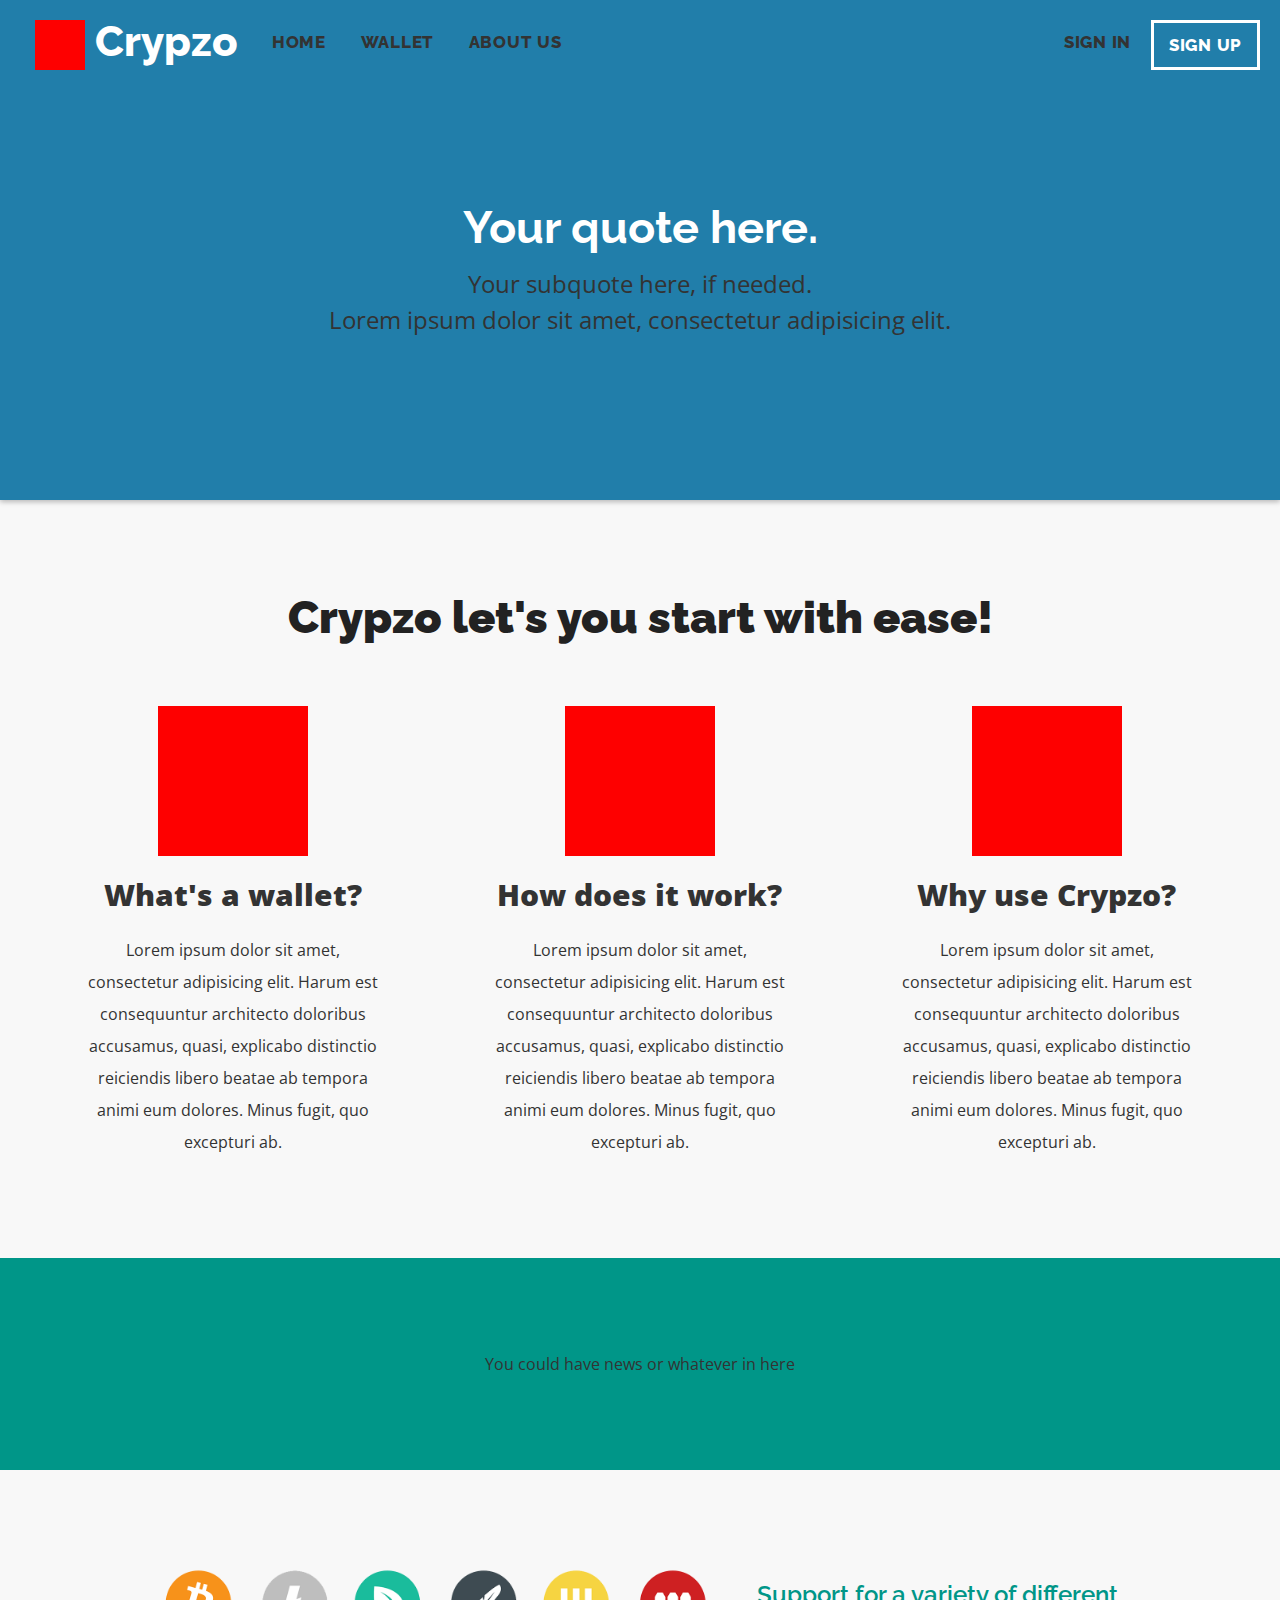
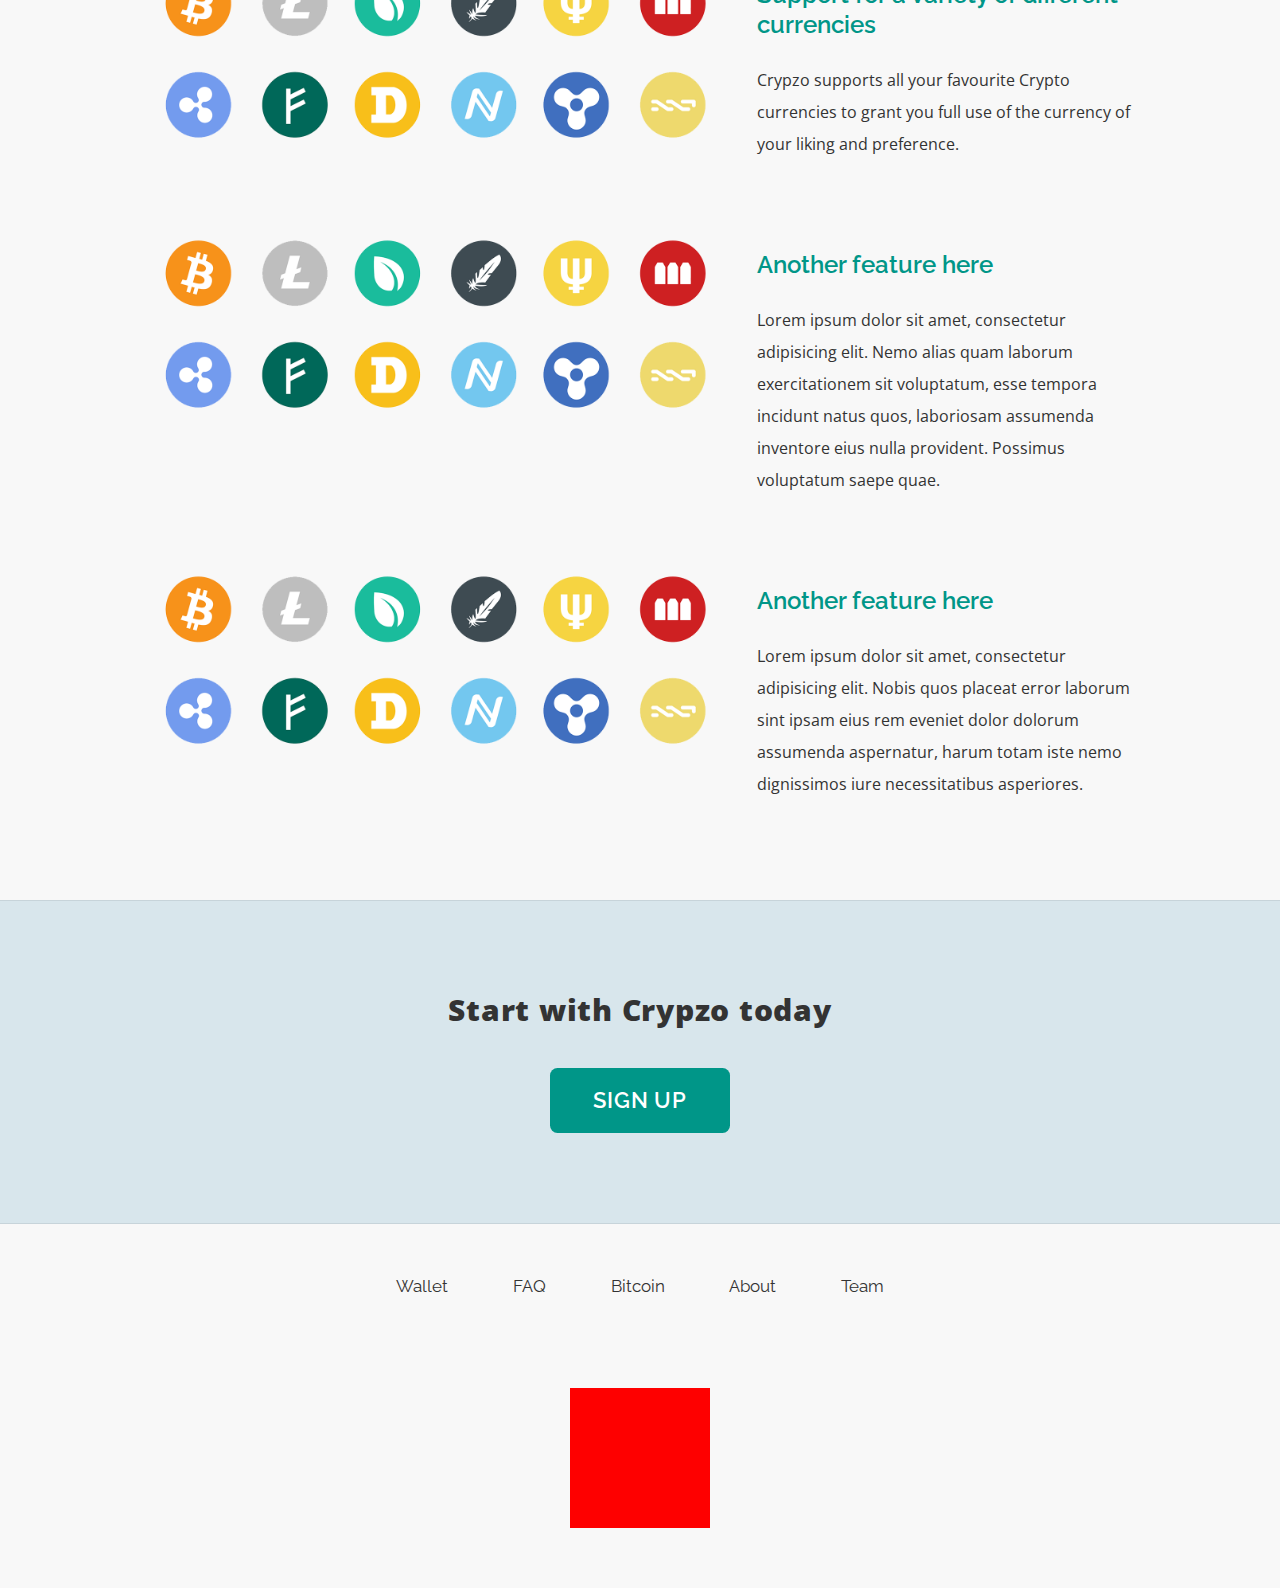
<file: index.html>
<!DOCTYPE html>
<html>
	<head>
		<link rel="stylesheet" href="css/style.css">
		<link rel="stylesheet" href="bootstrap/css/bootstrap.css">
		<link href='http://fonts.googleapis.com/css?family=Open+Sans:300,400,700,800' rel='stylesheet' type='text/css'>
		<link href='http://fonts.googleapis.com/css?family=Raleway:400,500,600,800,900' rel='stylesheet' type='text/css'>
		
		<title>Home | Crypzo</title>
		<meta charset="UTF-8">

		<script src="https://ajax.googleapis.com/ajax/libs/jquery/2.1.3/jquery.min.js"></script>
		<script src="bootstrap/js/bootstrap.js"></script>
	</head>
	<body>
		<header>
			<nav>
				<h1><a href="index.html">
					<img src="img/placeholder.jpg" alt="logo" class="logo">
					Crypzo
				</a></h1>
				<ul class="mainnav">
					<li><a href="index.html">Home</a></li>
					<li><a href="wallet/index.html">Wallet</a></li>
					<li><a href="aboutus/index.html">About us</a></li>
				</ul>
				<ul class="secnav">
					<li><a href="signin/index.html">Sign in</a></li>
					<li><a href="signup/index.html" class="signup">Sign up</a></li>
				</ul>
				<div class="hambutton">
					<div class="linecont">
						<div class="line top"></div>
						<div class="line mid"></div>
						<div class="line bot"></div>
					</div>
				</div>
			</nav>
			<script>
				$(document).ready(function(){
					$(".hambutton").click(function() {
						$(".mainnav").toggleClass("openmenu");
						$(".secnav").toggleClass("openmenu");
						$(".hambutton").toggleClass("openmenu");
					})
				})
			</script>
		</header>
		<div class="intro">
			<div id="quote">
				<div class="text fade-in-up">
					<h1>Your quote here.</h1>
					<p>
						Your subquote here, if needed. <br>
						Lorem ipsum dolor sit amet, consectetur adipisicing elit.
					</p>
				</div>
			</div>
		</div>
		<section id="explanations" class="section-block">
			<div class="container">
				<div class="row">
					<h1 class="col-md-12">Crypzo let's you start with ease!</h1>
				</div>
				<div class="row">
					<div class="col-md-4 col-sm-12">
						<img src="img/placeholder.jpg">
						<h2>What's a wallet?</h2>
						<p>Lorem ipsum dolor sit amet, consectetur adipisicing elit. Harum est consequuntur architecto doloribus accusamus, quasi, explicabo distinctio reiciendis libero beatae ab tempora animi eum dolores. Minus fugit, quo excepturi ab.</p>
					</div>
					<div class="col-md-4 col-sm-12">
						<img src="img/placeholder.jpg">
						<h2>How does it work?</h2>
						<p>Lorem ipsum dolor sit amet, consectetur adipisicing elit. Harum est consequuntur architecto doloribus accusamus, quasi, explicabo distinctio reiciendis libero beatae ab tempora animi eum dolores. Minus fugit, quo excepturi ab.</p>
					</div>
					<div class="col-md-4 col-sm-12">
						<img src="img/placeholder.jpg">
						<h2>Why use Crypzo?</h2>
						<p>Lorem ipsum dolor sit amet, consectetur adipisicing elit. Harum est consequuntur architecto doloribus accusamus, quasi, explicabo distinctio reiciendis libero beatae ab tempora animi eum dolores. Minus fugit, quo excepturi ab.</p>
					</div>
				</div>
			</div>
		</section>
		<section id="breaker" class="section-block">
			<div class="container">
				<div class="row">
					<p>You could have news or whatever in here</p>
				</div>
			</div>
		</section>
		<section id="features" class="section-block">
			<div class="container">
				<div class="row">
					<div class="col-md-6 col-md-offset-1 col-sm-12">
						<img src="img/coins.png">
					</div>
					<div class="col-md-4 col-md-push-0 col-sm-10 col-sm-push-1 col-xs-10 col-xs-push-1">
						<h3>Support for a variety of different currencies</h3>
						<p>Crypzo supports all your favourite Crypto currencies to grant you full use of the currency of your liking and preference.</p>
					</div>
				</div>
				<div class="row">
					<div class="col-md-6 col-md-offset-1 col-sm-12">
						<img src="img/coins.png">
					</div>
					<div class="col-md-4 col-md-push-0 col-sm-10 col-sm-push-1 col-xs-10 col-xs-push-1">
						<h3>Another feature here</h3>
						<p>Lorem ipsum dolor sit amet, consectetur adipisicing elit. Nemo alias quam laborum exercitationem sit voluptatum, esse tempora incidunt natus quos, laboriosam assumenda inventore eius nulla provident. Possimus voluptatum saepe quae.</p>
					</div>
				</div>
				<div class="row">
					<div class="col-md-6 col-md-offset-1 col-sm-12">
						<img src="img/coins.png">
					</div>
					<div class="col-md-4 col-md-push-0 col-sm-10 col-sm-push-1 col-xs-10 col-xs-push-1">
						<h3>Another feature here</h3>
						<p>Lorem ipsum dolor sit amet, consectetur adipisicing elit. Nobis quos placeat error laborum sint ipsam eius rem eveniet dolor dolorum assumenda aspernatur, harum totam iste nemo dignissimos iure necessitatibus asperiores.</p>
					</div>
				</div>
			</div>
		</section>
		<section class="section-block highlight" id="startnow">
				<h2>Start with Crypzo today</h2>
				<a href="signup/index.html" class="centered subutton">Sign up</a>
		</section>
		<footer class="section-block">
			<div class="container">
				<div class="row footlinks">
					<a href="wallet/index.html">Wallet</a>
					<a href="faq/index.html">FAQ</a>
					<a href="http://www.bitcoin.org/">Bitcoin</a>
					<a href="#">About</a>
					<a href="#">Team</a>
				</div>
				<div class="row footlogo">
					<div>
						<img src="img/placeholder.jpg" alt="logo">
					</div>
				</div>
			</div>
		</footer>
	</body>
</html>
</file>
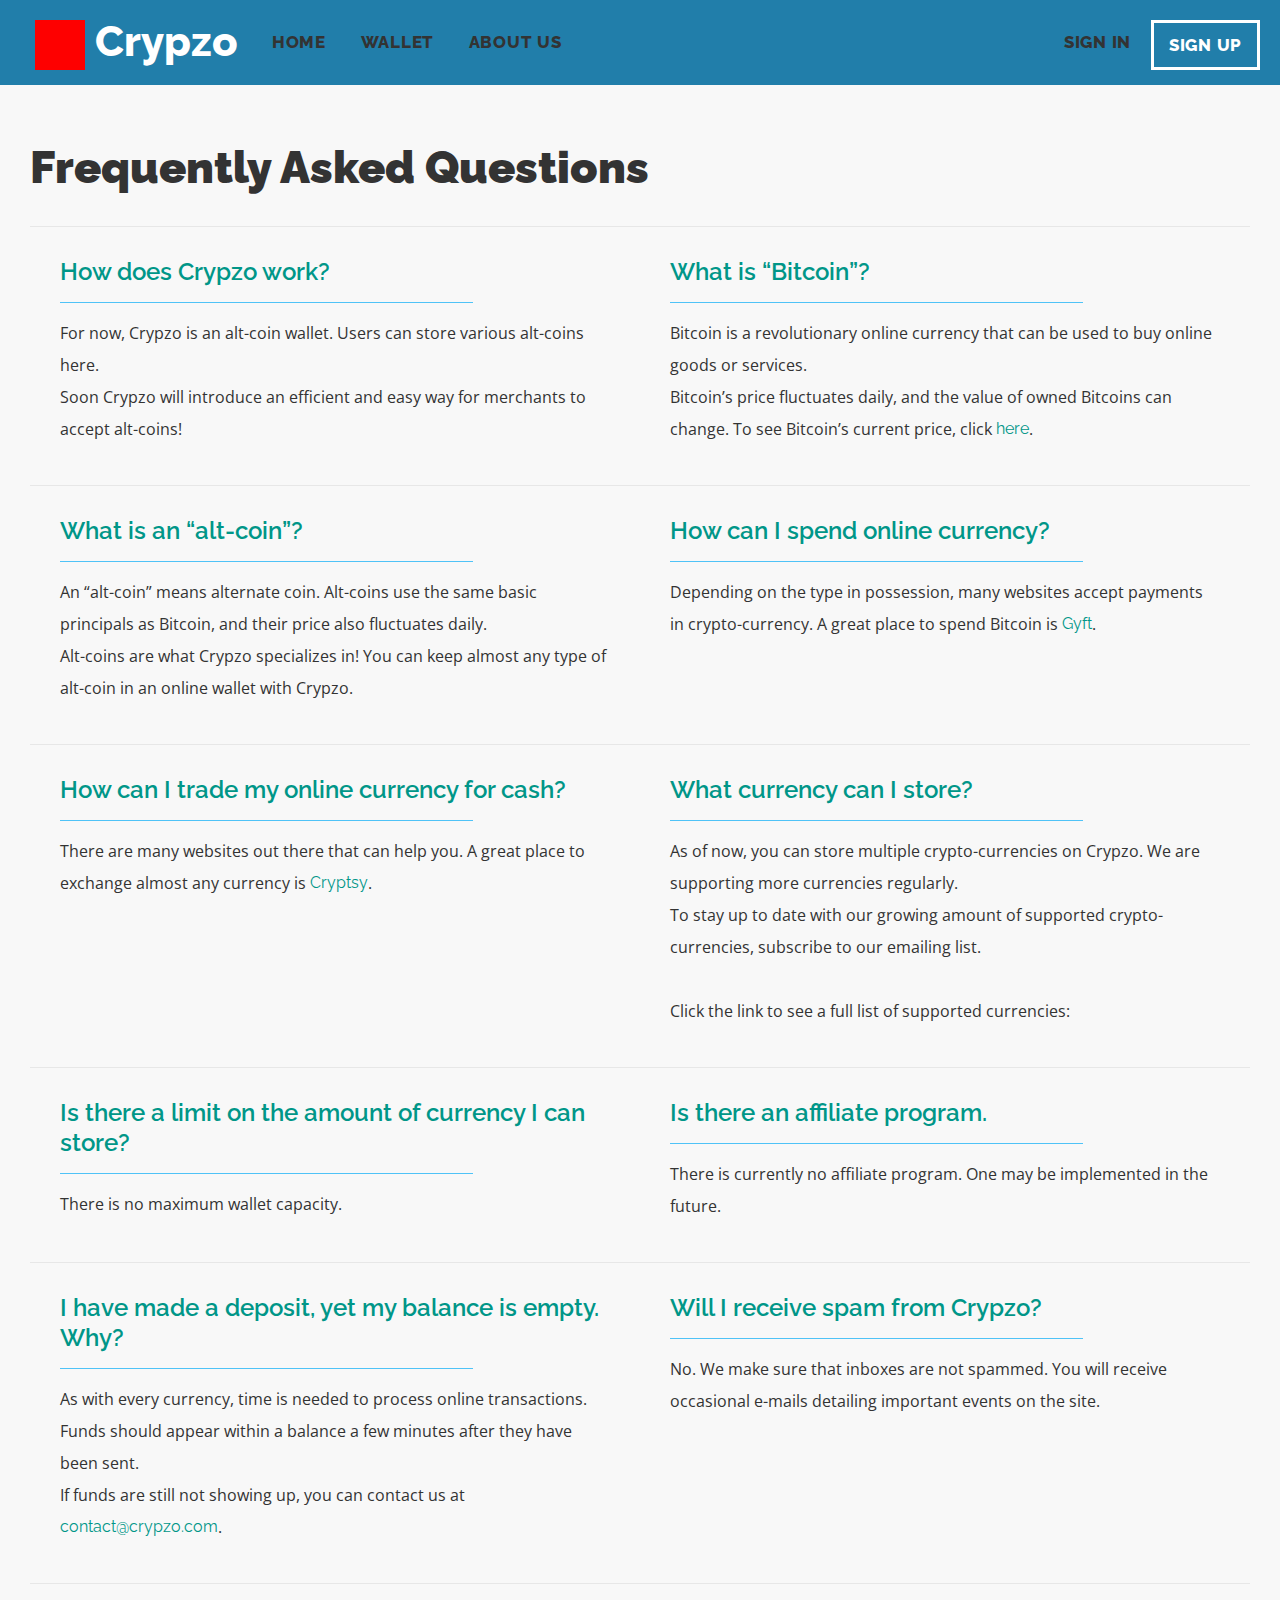
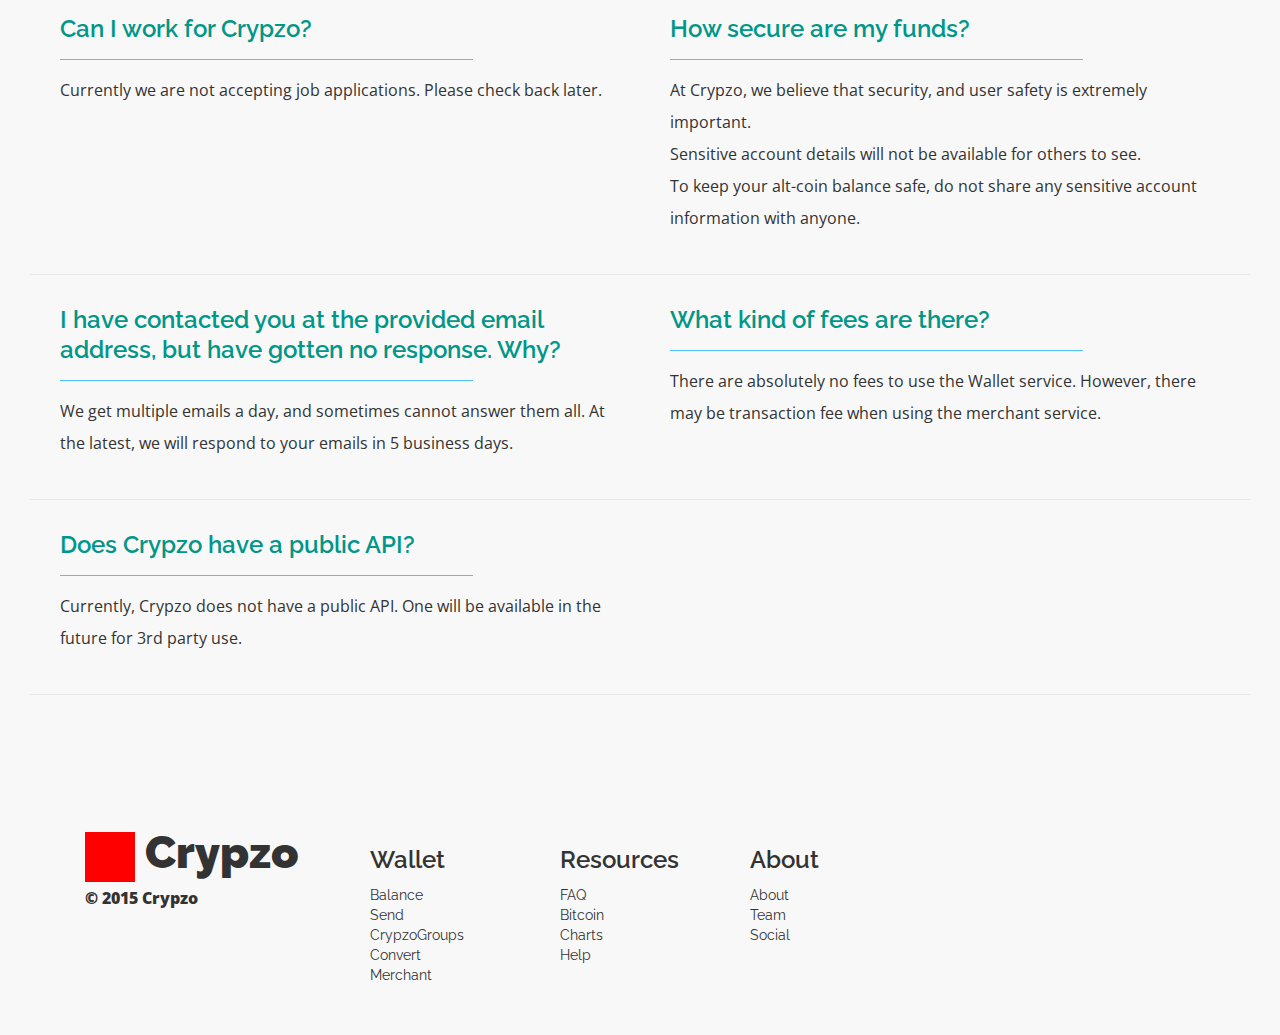
<file: faq/index.html>
<!DOCTYPE html>
<html>
	<head>
		<link rel="stylesheet" href="../css/style.css">
		<link rel="stylesheet" href="../bootstrap/css/bootstrap.css">
		<link href='http://fonts.googleapis.com/css?family=Open+Sans:300,400,700,800' rel='stylesheet' type='text/css'>
		<link href='http://fonts.googleapis.com/css?family=Raleway:400,600,800,900' rel='stylesheet' type='text/css'>
		
		<title>FAQ | Crypzo</title>
		<meta charset="UTF-8">

		<script src="https://ajax.googleapis.com/ajax/libs/jquery/2.1.3/jquery.min.js"></script>
		<script src="../bootstrap/js/bootstrap.js"></script>
	</head>
	<body>
		<header>
			<nav>
				<h1><a href="../index.html">
					<img src="../img/placeholder.jpg" alt="logo" class="logo">
					Crypzo
				</a></h1>
				<ul class="mainnav">
					<li><a href="../index.html">Home</a></li>
					<li><a href="../wallet/index.html">Wallet</a></li>
					<li><a href="../aboutus/index.html">About us</a></li>
				</ul>
				<ul class="secnav">
					<li><a href="../signin/index.html">Sign in</a></li>
					<li><a href="../signup/index.html" class="signup">Sign up</a></li>
				</ul>
				<div class="hambutton">
					<div class="linecont">
						<div class="line top"></div>
						<div class="line mid"></div>
						<div class="line bot"></div>
					</div>
				</div>
			</nav>
			<script>
				$(document).ready(function(){
					$(".hambutton").click(function() {
						$(".mainnav").toggleClass("openmenu");
						$(".secnav").toggleClass("openmenu");
						$(".hambutton").toggleClass("openmenu");
					})
				})
			</script>
		</header>
		<section id="faq" class="section-block">
			<div><dl class="dl-horizontal"></dl></div>
			<div class="container">
				<div class="row ">
					<h1>Frequently Asked Questions</h1>
				</div>
			    <div class="row">
			    	<div href="#" class="col-md-6">
				        <h3>How does Crypzo work?</h3>
				        <p>
				            For now, Crypzo is an alt-coin wallet. Users can store various alt-coins here.
				            <br>
				            Soon Crypzo will introduce an efficient and easy way for merchants to accept alt-coins!
				        </p>
				    </div>
				    <div href="#" class="col-md-6">
				        <h3>What is “Bitcoin”?</h3>
				        <p>
				            Bitcoin is a revolutionary online currency that can be used to buy online goods or services.
				            <br>
				            Bitcoin’s price fluctuates daily, and the value of owned Bitcoins can change. To see Bitcoin’s current price, click <a href="http://www.coindesk.com/price/">here</a>.
				            
				        </p>
				    </div>
			    </div>
			    <div class="row">
			    	<div href="#" class="col-md-6">
				        <h3>What is an “alt-coin”?</h3>
				        <p>
				            An “alt-coin” means alternate coin. Alt-coins use the same basic principals as Bitcoin, and their price also fluctuates daily.
				            <br>
				            Alt-coins are what Crypzo specializes in! You can keep almost any type of alt-coin in an online wallet with Crypzo.
				        </p>
				    </div>
				    <div href="#" class="col-md-6">
				        <h3>How can I spend online currency?</h3>
				        <p>
				            Depending on the type in possession, many websites accept payments in crypto-currency. A great place to spend Bitcoin is <a href="http://www.gyft.com/bitcoin/">Gyft</a>.
				        </p>
				    </div>
			    </div>
			    <div class="row">
			    	<div href="#" class="col-md-6">
				        <h3>How can I trade my online currency for cash?</h3>
				        <p>
				            There are many websites out there that can help you. A great place to exchange almost any currency is <a href="https://cryptsy.com/">Cryptsy</a>.
				        </p>
				    </div>
				    <div href="#" class="col-md-6">
				        <h3>What currency can I store?</h3>
				        <p>
				            As of now, you can store multiple crypto-currencies on Crypzo. We are supporting more currencies regularly.
				            <br>
				            To stay up to date with our growing amount of supported crypto-currencies, subscribe to our emailing list.
				            <br>
				            <br>
				            Click the link to see a full list of supported currencies:
				        </p>
				    </div>
			    </div>
			   	<div class="row">
			   		 <div href="#" class="col-md-6">
				        <h3>Is there a limit on the amount of currency I can store?</h3>
				        <p>
				            There is no maximum wallet capacity.
				        </p>
				    </div>
				    <div href="#" class="col-md-6">
				        <h3>Is there an affiliate program.</h3>
				        <p>
				            There is currently no affiliate program. One may be implemented in the future.
				        </p>
				    </div>
			   	</div>
			    <div class="row">
				    <div href="#" class="col-md-6">
				        <h3>I have made a deposit, yet my balance is empty. Why?</h3>
				        <p>
				            As with every currency, time is needed to process online transactions. Funds should appear within a balance a few minutes after they have been sent.
				            <br>
				            If funds are still not showing up, you can contact us at <a href="mailto:contact@crypzo.com">contact@crypzo.com</a>.
				        </p>
				    </div>
				    <div href="#" class="col-md-6">
				        <h3>Will I receive spam from Crypzo?</h3>
				        <p>
				            No. We make sure that inboxes are not spammed. You will receive occasional e-mails detailing important events on the site.
				        </p>
				    </div>
			    </div>
			    <div class="row">
				    <div href="#" class="col-md-6">
				        <h3>Can I work for Crypzo?</h3>
				        <p>
				            Currently we are not accepting job applications. Please check back later.
				        </p>
				    </div>
				    <div href="#" class="col-md-6">
				        <h3>How secure are my funds?</h3>
				        <p>
				            At Crypzo, we believe that security, and user safety is extremely important.
				            <br>
				            Sensitive account details will not be available for others to see.
				            <br>
				            To keep your alt-coin balance safe, do not share any sensitive account information with anyone.
				        </p>
				    </div>
			    </div>
			    <div class="row">
				    <div href="#" class="col-md-6">
				        <h3>I have contacted you at the provided email address, but have gotten no response. Why?</h3>
				        <p>
				            We get multiple emails a day, and sometimes cannot answer them all. At the latest, we will respond to your emails in 5 business days.
				        </p>
				    </div>
				    <div href="#" class="col-md-6">
				        <h3>What kind of fees are there?</h3>
				        <p>
				            There are absolutely no fees to use the Wallet service. However, there may be transaction fee when using the merchant service.
				        </p>
				    </div>
			    </div>
			    <div class="row">
			    	<div href="#" class="col-md-6">
				        <h3>Does Crypzo have a public API?</h3>
				        <p>
				            Currently, Crypzo does not have a public API. One will be available in the future for 3rd party use.
				        </p>
				    </div>
			    </div>
			</div>
    	</section>
		<footer class="section-block">
			<div class="container">
				<div class="row">
					<div class="col-md-3 col-sm-3 footerlogo">
						<h1>
							<a href=""><img src="../img/placeholder.jpg" alt="logo" class="logo">
							Crypzo
							<p>© 2015 Crypzo</p></a>
						</h1>
					</div>
					<div class="col-md-2 col-sm-3 col-xs-4">
						<ul>
							<li><h3>Wallet</h3></li>
							<li><a href="../wallet/index.html">Balance</a></li>
							<li><a href="../send/index.html">Send</a></li>
							<li><a href="../wallet/index.html#crypzogroups">CrypzoGroups</a></li>
							<li><a href="#">Convert</a></li>
							<li><a href="#">Merchant</a></li>
						</ul>
					</div>
					<div class="col-md-2 col-sm-3 col-xs-4">
						<ul>
							<li><h3>Resources</h3></li>
							<li><a href="">FAQ</a></li>
							<li><a href="https://www.bitcoin.org/">Bitcoin</a></li>
							<li><a href="http://www.bitcoincharts.com/charts/">Charts</a></li>
							<li><a href="../aboutus/index.html">Help</a></li>
						</ul>
					</div>
					<div class="col-md-2 col-sm-3 col-xs-4">
						<ul>
							<li><h3>About</h3></li>
							<li><a href="aboutus/index.html">About</a></li>
							<li><a href="#">Team</a></li>
							<li><a href="#">Social</a></li>
						</ul>
					</div>
				</div>
			</div>
		</footer>
	</body>
</html>

<!-- Notes 
	Do "onscreen" recognition for images animation
	Finish button on "Sign Up" page
	Do mobile menu

	Do "Sign in page" -> Copy paste, remove unecessary parts, change words and link
	Do "About us" page
	Do "Wallet" page

	Ask the guy about the User Agreement and Privacy Policy
-->
</file>
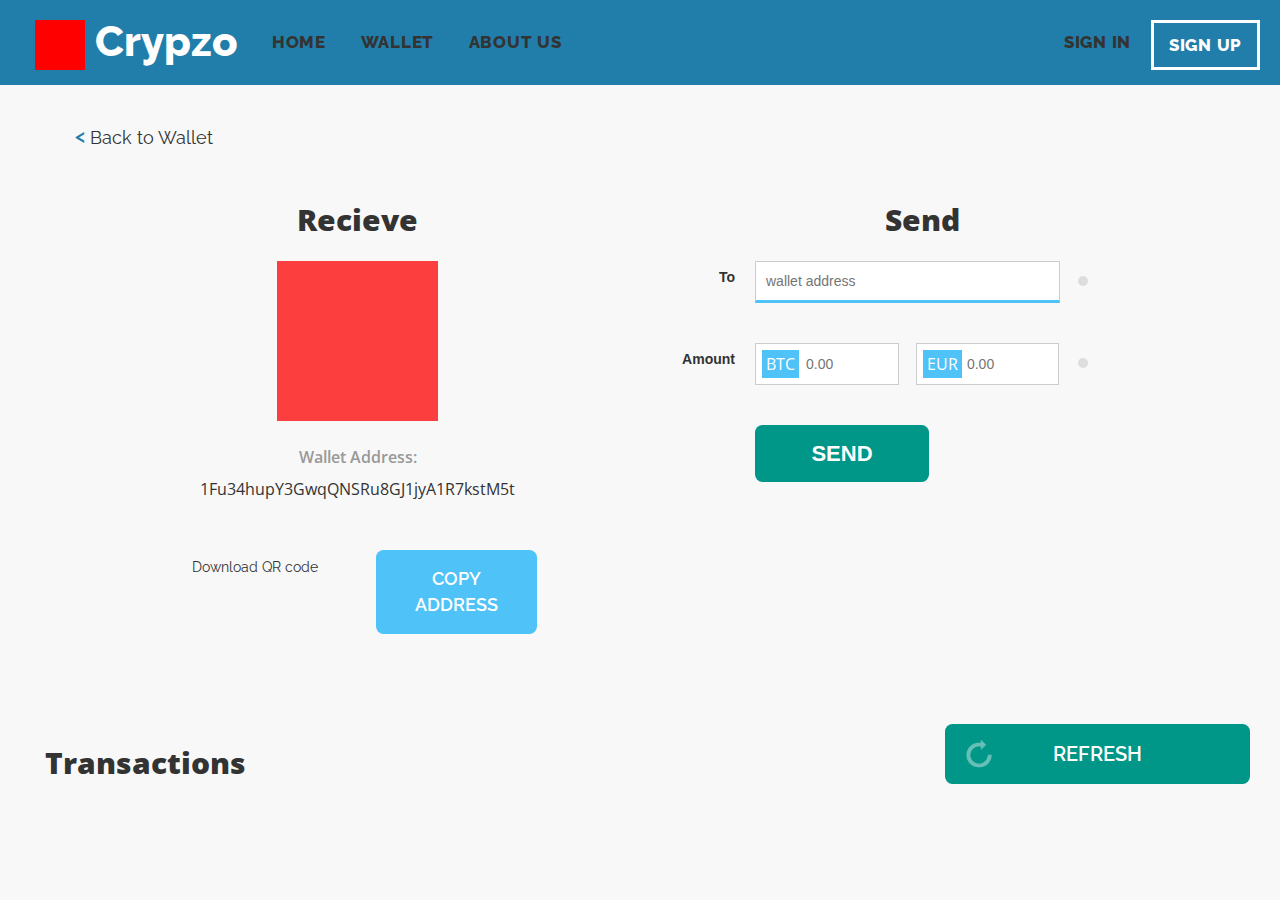
<file: send/index.html>
<!DOCTYPE html>
<html>
	<head>
		<link rel="stylesheet" href="../css/style.css">
		<link rel="stylesheet" href="../bootstrap/css/bootstrap.css">
		<link href='http://fonts.googleapis.com/css?family=Open+Sans:400,600,700,800' rel='stylesheet' type='text/css'>
		<link href='http://fonts.googleapis.com/css?family=Raleway:400,600,800,900' rel='stylesheet' type='text/css'>
		
		<title>Send Coins | Crypzo</title>
		<meta charset="UTF-8">

		<script src="https://ajax.googleapis.com/ajax/libs/jquery/2.1.3/jquery.min.js"></script>
		<script src="../bootstrap/js/bootstrap.js"></script>
	</head>
	<body>
		<header>
			<nav>
				<h1><a href="../index.html">
					<img src="../img/placeholder.jpg" alt="logo" class="logo">
					Crypzo
				</a></h1>
				<ul class="mainnav">
					<li><a href="../index.html">Home</a></li>
					<li><a href="../wallet/index.html">Wallet</a></li>
					<li><a href="../aboutus/index.html">About us</a></li>
				</ul>
				<ul class="secnav">
					<li><a href="../signin/index.html">Sign in</a></li>
					<li><a href="../signup/index.html" class="signup">Sign up</a></li>
				</ul>
				<div class="hambutton">
					<div class="linecont">
						<div class="line top"></div>
						<div class="line mid"></div>
						<div class="line bot"></div>
					</div>
				</div>
			</nav>
			<script>
				$(document).ready(function(){
					$(".hambutton").click(function() {
						$(".mainnav").toggleClass("openmenu");
						$(".secnav").toggleClass("openmenu");
						$(".hambutton").toggleClass("openmenu");
					})
				})
			</script>
		</header>
		<section id="send" class="section-block">
			<div class="container">
				<div class="row sendbut">
					<a href="../wallet/index.html" class="backto col-md-3 col-sm-12 col-xs-12">
					Back to Wallet</a>
				</div>
				<div class="row">
					<div class="col-md-6 col-sm-12 left">
						<h2>Recieve</h2>
						<a href="#">
							<img src="../img/placeholder.jpg" alt="QR Code">
						</a>
						<p>
							Wallet Address: <br>
							<span>1Fu34hupY3GwqQNSRu8GJ1jyA1R7kstM5t</span>
						</p>
						<div class="buttons">
							<a href="#" class="qr">Download QR code</a>
							<a href="#" class="subutton">Copy address</a>
						</div>
					</div>	
					<div class="col-md-6 col-sm-12 right">
						<h2>Send</h2>
						<form>
							<div class="controlgroup">
								<label for="address">To</label>
								<div class="control">
									<input name="address" type="text" placeholder="wallet address" autofocus>
									<span class="verification"></span>
								</div>
							</div>
							<div class="controlgroup amount">
								<label for="amount">Amount</label>
								<div class="control">
									<p>BTC</p>
									<input name="amountcoin" type="number" placeholder="0.00"><p>
											EUR
									</p><input name="amounteur" type="number" placeholder="0.00">
										
									<span class="verification"></span>
								</div>
							</div>
							<div class="controlgroup">
								<div class="control">
									<button href="#" class="subutton">Send</button>
								</div>
							</div>
						</form>
					</div>
				</div>
			</div>
		</section>
		<section id="transactions" class="section-block">
			<div class="container">
				<div class="row">
					<h2 class="col-md-9 col-sm-12 col-xs-12">Transactions</h2>
					<a href="#" class="col-md-3 col-sm-12 col-xs-12 contrbutton subutton pull-right refresh">
						<img src="../img/refresh.png">
						Refresh
					</a>
				</div>
			</div>
		</section>
	</body>
</html>
</file>
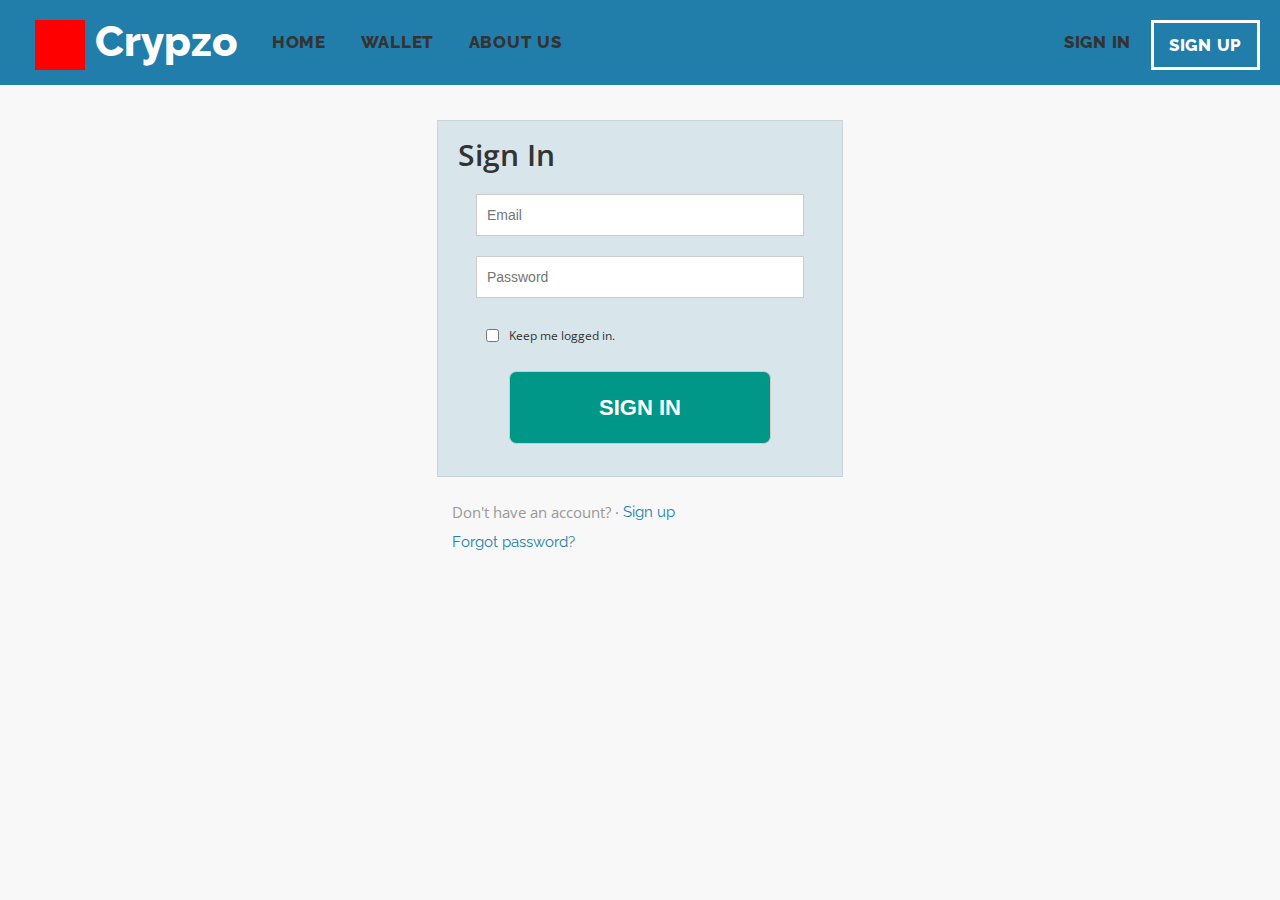
<file: signin/index.html>
<!DOCTYPE html>
<html>
	<head>
		<link rel="stylesheet" href="../css/style.css">
		<link rel="stylesheet" href="../bootstrap/css/bootstrap.css">
		<link href='http://fonts.googleapis.com/css?family=Open+Sans:400,600,700,800' rel='stylesheet' type='text/css'>
		<link href='http://fonts.googleapis.com/css?family=Raleway:400,600,800,900' rel='stylesheet' type='text/css'>
		
		<title>Sign In | Crypzo</title>
		<meta charset="UTF-8">

		<script src="https://ajax.googleapis.com/ajax/libs/jquery/2.1.3/jquery.min.js"></script>
		<script src="../bootstrap/js/bootstrap.js"></script>
	</head>
	<body>
		<header>
			<nav>
				<h1><a href="../index.html">
					<img src="../img/placeholder.jpg" alt="logo" class="logo">
					Crypzo
				</a></h1>
				<ul class="mainnav">
					<li><a href="../index.html">Home</a></li>
					<li><a href="../wallet/index.html">Wallet</a></li>
					<li><a href="../aboutus/index.html">About us</a></li>
				</ul>
				<ul class="secnav">
					<li><a href="#">Sign in</a></li>
					<li><a href="../signup/index.html" class="signup">Sign up</a></li>
				</ul>
				<div class="hambutton">
					<div class="linecont">
						<div class="line top"></div>
						<div class="line mid"></div>
						<div class="line bot"></div>
					</div>
				</div>
			</nav>
			<script>
				$(document).ready(function(){
					$(".hambutton").click(function() {
						$(".mainnav").toggleClass("openmenu");
						$(".secnav").toggleClass("openmenu");
						$(".hambutton").toggleClass("openmenu");
					})
				})
			</script>
		</header>
		<section id="signin" class="section-block">
			<div class="container">
				<div class="row">
					<div class="account-form highlight
								col-md-4 col-md-offset-4 
								col-sm-6 col-sm-offset-3
								col-xs-12 col-xs-offset-0">
						<h2>Sign In</h2>
						<form>
							<div class="formgroup">
								<div class="control">
									<input type="text" name="firstname" placeholder="Email">
								</div>
							</div>
							<div class="formgroup">
								<div class="control">
									<input type="text" name="firstname" placeholder="Password">
								</div>
							</div>
							<div class="formgroup">
								<div class="terms">
									<input type="checkbox"><p> Keep me logged in.</p>
								</div>
							</div>
							<div class="formgroup">
								<div class="actions">
									<input type="submit" value="Sign in" class="subutton">
								</div>
							</div>
						</form>
					</div>
					<div class="account-extra 
								col-md-4 col-md-offset-4 
								col-sm-6 col-sm-offset-3
								col-xs-12 col-xs-offset-0">
						<p>Don't have an account? · <a href="../signup/index.html">Sign up</a><br>
						<a href="#">Forgot password?</a></p>
					</div>
				</div>
			</div>
		</section>
	</body>
</html>
</file>
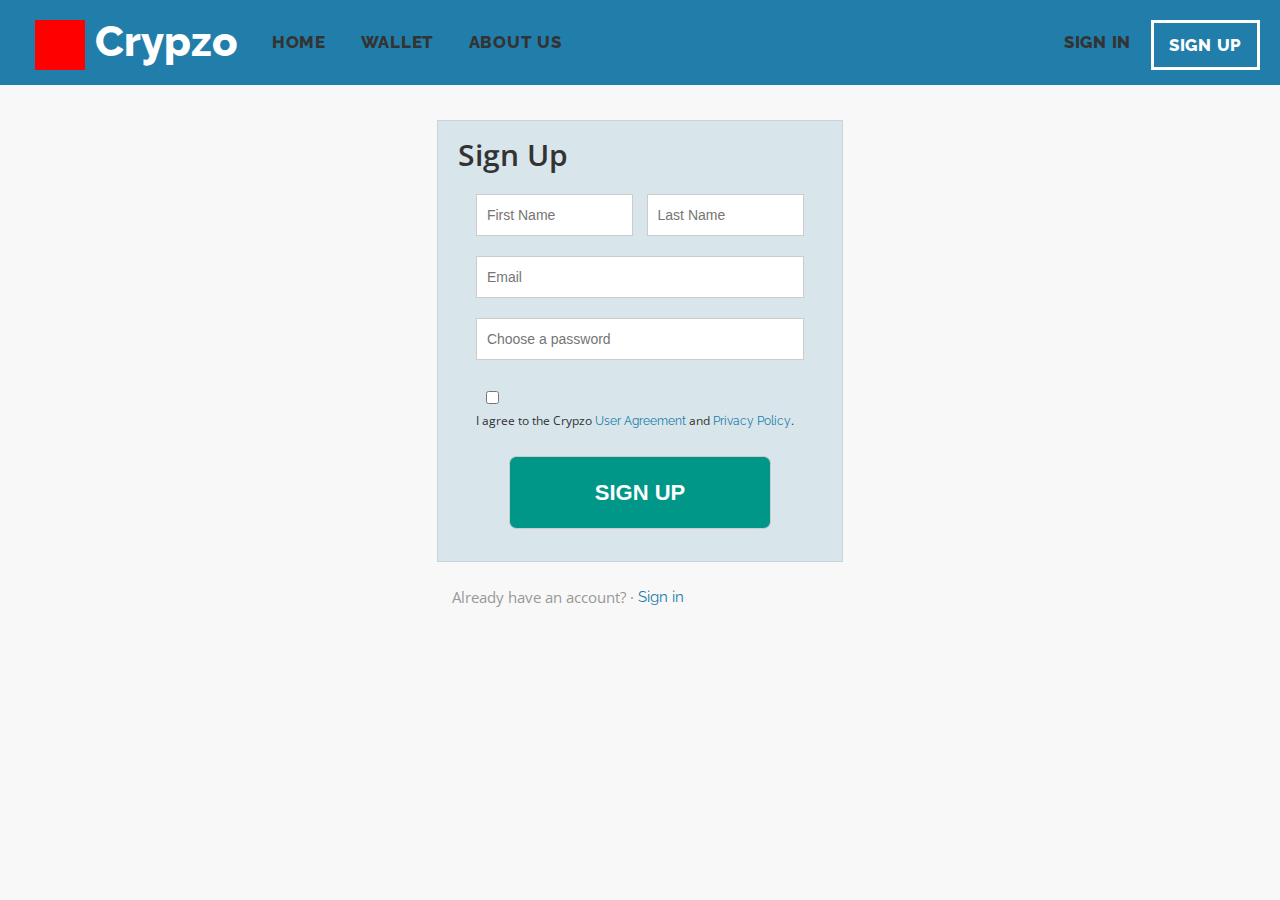
<file: signup/index.html>
<!DOCTYPE html>
<html>
	<head>
		<link rel="stylesheet" href="../css/style.css">
		<link rel="stylesheet" href="../bootstrap/css/bootstrap.css">
		<link href='http://fonts.googleapis.com/css?family=Open+Sans:400,600,700,800' rel='stylesheet' type='text/css'>
		<link href='http://fonts.googleapis.com/css?family=Raleway:400,600,800,900' rel='stylesheet' type='text/css'>
		
		<title>Sign Up | Crypzo</title>
		<meta charset="UTF-8">

		<script src="https://ajax.googleapis.com/ajax/libs/jquery/2.1.3/jquery.min.js"></script>
		<script src="../bootstrap/js/bootstrap.js"></script>
	</head>
	<body>
		<header>
			<nav>
				<h1><a href="../index.html">
					<img src="../img/placeholder.jpg" alt="logo" class="logo">
					Crypzo
				</a></h1>
				<ul class="mainnav">
					<li><a href="../index.html">Home</a></li>
					<li><a href="../wallet/index.html">Wallet</a></li>
					<li><a href="../aboutus/index.html">About us</a></li>
				</ul>
				<ul class="secnav">
					<li><a href="../signin/index.html">Sign in</a></li>
					<li><a href="#" class="signup">Sign up</a></li>
				</ul>
				<div class="hambutton">
					<div class="linecont">
						<div class="line top"></div>
						<div class="line mid"></div>
						<div class="line bot"></div>
					</div>
				</div>
			</nav>
			<script>
				$(document).ready(function(){
					$(".hambutton").click(function() {
						$(".mainnav").toggleClass("openmenu");
						$(".secnav").toggleClass("openmenu");
						$(".hambutton").toggleClass("openmenu");
					})
				})
			</script>
		</header>
		<section id="signup" class="section-block">
			<div class="container">
				<div class="row">
					<div class="account-form highlight
								col-md-4 col-md-offset-4 
								col-sm-6 col-sm-offset-3
								col-xs-12 col-xs-offset-0">
						<h2>Sign Up</h2>
						<form action="">
							<div class="formgroup">
								<div class="firstname">
									<input type="text" name="firstname" placeholder="First Name">
								</div><div class="lastname">
									<input type="text" name="lastname" placeholder="Last Name">
								</div>
							</div>
							<div class="formgroup">
								<div class="control">
									<input type="text" name="firstname" placeholder="Email">
								</div>
							</div>
							<div class="formgroup">
								<div class="control">
									<input type="text" name="firstname" placeholder="Choose a password">
								</div>
							</div>
							<div class="formgroup">
								<div class="terms">
									<input type="checkbox"><p> I agree to the Crypzo <a href="useragreement">User Agreement</a> and <a href="../aboutus#privacy">Privacy Policy</a>.</p>
								</div>
							</div>
							<div class="formgroup">
								<div class="actions">
									<input type="submit" value="Sign up" class="subutton">
								</div>
							</div>
						</form>
					</div>
					<div class="account-extra 
								col-md-4 col-md-offset-4 
								col-sm-6 col-sm-offset-3
								col-xs-12 col-xs-offset-0">
						<p>Already have an account? · <a href="../signin/index.html">Sign in</a></p>
					</div>
				</div>
			</div>
		</section>
	</body>
</html>
</file>
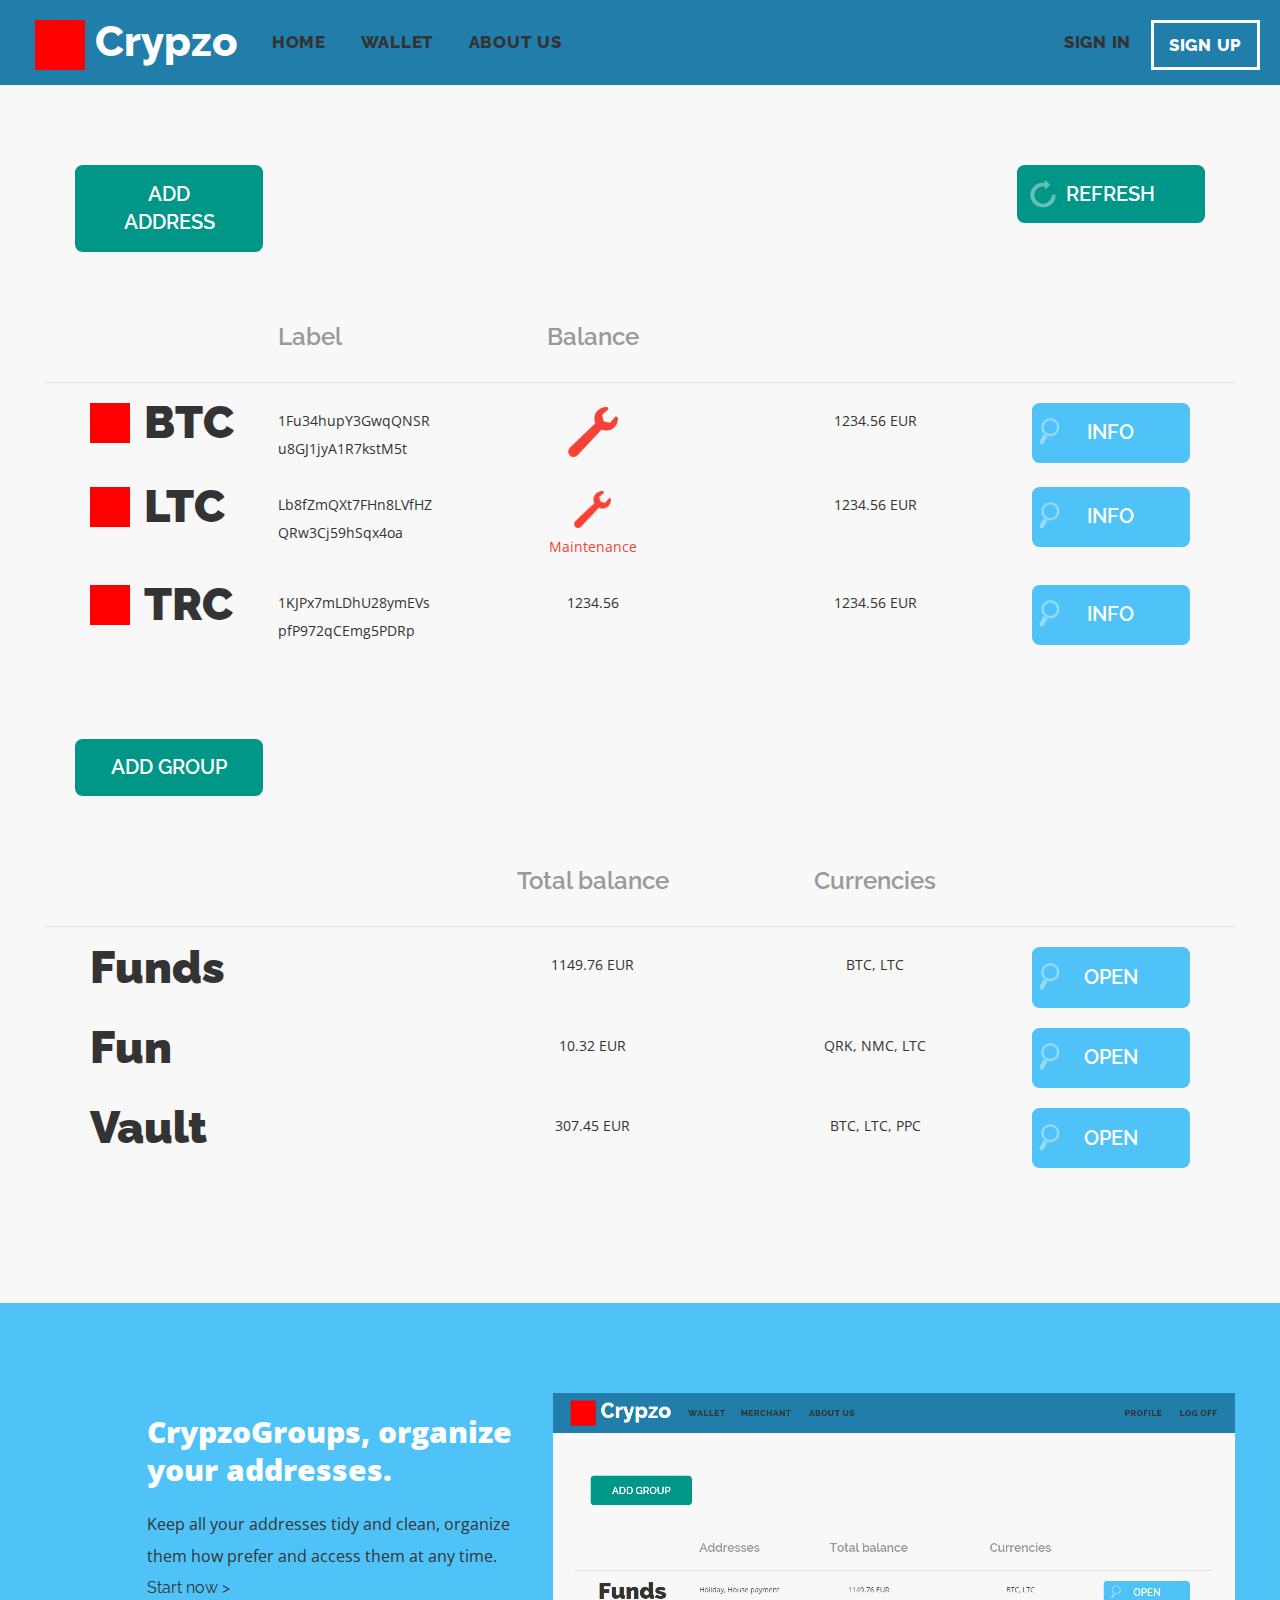
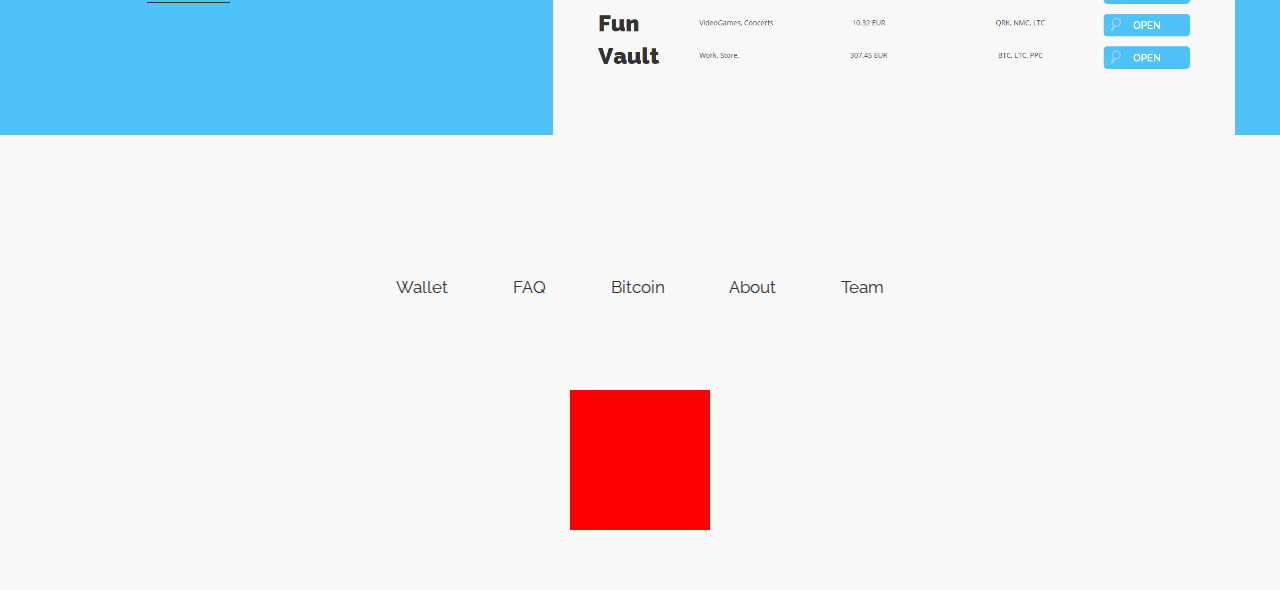
<file: wallet/index.html>
<!DOCTYPE html>
<html>
	<head>
		<link rel="stylesheet" href="../css/style.css">
		<link rel="stylesheet" href="../bootstrap/css/bootstrap.css">
		<link href='http://fonts.googleapis.com/css?family=Open+Sans:400,600,700,800' rel='stylesheet' type='text/css'>
		<link href='http://fonts.googleapis.com/css?family=Raleway:400,600,800,900' rel='stylesheet' type='text/css'>
		
		<title>Wallet | Crypzo</title>
		<meta charset="UTF-8">

		<script src="https://ajax.googleapis.com/ajax/libs/jquery/2.1.3/jquery.min.js"></script>
		<script src="../bootstrap/js/bootstrap.js"></script>
	</head>
	<body>
		<header>
			<nav>
				<h1><a href="../index.html">
					<img src="../img/placeholder.jpg" alt="logo" class="logo">
					Crypzo
				</a></h1>
				<ul class="mainnav">
					<li><a href="../index.html">Home</a></li>
					<li><a href="#">Wallet</a></li>
					<li><a href="../aboutus/index.html">About us</a></li>
				</ul>
				<ul class="secnav">
					<li><a href="../signin/index.html">Sign in</a></li>
					<li><a href="../signup/index.html" class="signup">Sign up</a></li>
				</ul>
				<div class="hambutton">
					<div class="linecont">
						<div class="line top"></div>
						<div class="line mid"></div>
						<div class="line bot"></div>
					</div>
				</div>
			</nav>
			<script>
				$(document).ready(function(){
					$(".hambutton").click(function() {
						$(".mainnav").toggleClass("openmenu");
						$(".secnav").toggleClass("openmenu");
						$(".hambutton").toggleClass("openmenu");
					})
				})
			</script>
		</header>
		<section id="balance" class="section-block">
			<div class="container addr">
				<div class="row">
					<a href="#" class="col-md-2 col-sm-12 col-xs-12 contrbutton subutton">Add address</a>
					<a href="#" class="col-md-2 col-sm-12 col-xs-12 contrbutton subutton pull-right refresh">
						<img src="../img/refresh.png">
						Refresh
					</a>
				</div>
				<div class="row coin-head">
					<div class="col-md-2 hidden-sm hidden-xs">
						<h3></h3>
					</div>
					<div class="col-md-2 col-sm-3 col-xs-3">
						<h3>Label</h3>
					</div>
					<div class="col-md-3 col-sm-3 col-xs-3 balance">
						<h3>Balance</h3>
					</div>
					<div class="col-md-3 col-sm-3 col-xs-3">
						<h3></h3>
					</div>
					<div class="col-md-2 col-sm-3 col-xs-3"></div>
				</div>
				<hr>
				<div class="row coin">
					<div class="col-md-2 hidden-sm hidden-xs">
						<img src="../img/placeholder.jpg" class="coin-logo">
						<h1>BTC</h1>
					</div>
					<div class="col-md-2 col-sm-3 col-xs-3 labelname">
						<p class="address">1Fu34hupY3GwqQNSRu8GJ1jyA1R7kstM5t</p>
						<h1>BTC</h1>
					</div>
					<div class="col-md-3 col-sm-3 col-xs-3 balance">
						<p class="maintenance"></p>
					</div>
					<div class="col-md-3 col-sm-3 col-xs-3 balance">
						<p>1234.56 EUR</p>
					</div>
					<div class="col-md-2 col-sm-3 col-xs-3">
						<a href="../send/index.html" class="subutton info">
							<img src="../img/loupe.png">
							Info
						</a>
					</div>
				</div>
				<div class="row coin">
					<div class="col-md-2 hidden-sm hidden-xs">
						<img src="../img/placeholder.jpg" class="coin-logo">
						<h1>LTC</h1>
					</div>
					<div class="col-md-2 col-sm-3 col-xs-3 labelname">
						<p class="address">Lb8fZmQXt7FHn8LVfHZQRw3Cj59hSqx4oa</p>
						<h1>LTC</h1>
					</div>
					<div class="col-md-3 col-sm-3 col-xs-3 balance">
						<p class="maintenance2">Maintenance</p>
					</div>
					<div class="col-md-3 col-sm-3 col-xs-3 balance">
						<p>1234.56 EUR</p>
					</div>
					<div class="col-md-2 col-sm-3 col-xs-3">
						<a href="../send/index.html" class="subutton info">
							<img src="../img/loupe.png">
							Info
						</a>
					</div>
				</div>
				<div class="row coin">
					<div class="col-md-2 hidden-sm hidden-xs">
						<img src="../img/placeholder.jpg" class="coin-logo">
						<h1>TRC</h1>
					</div>
					<div class="col-md-2 col-sm-3 col-xs-3 labelname">
						<p class="address">1KJPx7mLDhU28ymEVspfP972qCEmg5PDRp</p>
						<h1>TRC</h1>
					</div>
					<div class="col-md-3 col-sm-3 col-xs-3 balance">
						<p>1234.56</p>
					</div>
					<div class="col-md-3 col-sm-3 col-xs-3 balance">
						<p>1234.56 EUR</p>
					</div>
					<div class="col-md-2 col-sm-3 col-xs-3">
						<a href="../send/index.html" class="subutton info">
							<img src="../img/loupe.png">
							Info
						</a>
					</div>
				</div>
			</div>
			<div id="crypzogroups" class="container groups">
				<div class="row">
					<a href="#" class="col-md-2 col-sm-12 col-xs-12 contrbutton subutton">Add Group</a>
				</div>
				<div class="row coin-head">
					<div class="col-md-4 col-sm-6 col-xs-6">
						<h3></h3>
					</div>
					<div class="col-md-3 col-sm-3 col-xs-3 balance">
						<h3>Total balance</h3>
					</div>
					<div class="col-md-3 hidden-sm hidden-xs balance">
						<h3>Currencies</h3>
					</div>
					<div class="col-md-2 col-sm-3 col-xs-3"></div>
				</div>
				<hr>
				<div class="row coin">
					<div class="col-md-4 col-sm-6 col-xs-6">
						<h1>Funds</h1>
					</div>
					<div class="col-md-3 col-sm-3 col-xs-3 balance">
						<p>1149.76 EUR</p>
					</div>
					<div class="col-md-3 hidden-sm hidden-xs balance">
						<p>BTC, LTC</p>
					</div>
					<div class="col-md-2 col-sm-3 col-xs-3">
						<a href="#" class="subutton info">
							<img src="../img/loupe.png">
							Open
						</a>
					</div>
				</div>
				<div class="row coin">
					<div class="col-md-4 col-sm-6 col-xs-6">
						<h1>Fun</h1>
					</div>
					<div class="col-md-3 col-sm-3 col-xs-3 balance">
						<p>10.32 EUR</p>
					</div>
					<div class="col-md-3 hidden-sm hidden-xs balance">
						<p>QRK, NMC, LTC</p>
					</div>
					<div class="col-md-2 col-sm-3 col-xs-3">
						<a href="#" class="subutton info">
							<img src="../img/loupe.png">
							Open
						</a>
					</div>
				</div>
				<div class="row coin">
					<div class="col-md-4 col-sm-6 col-xs-6">
						<h1>Vault</h1>
					</div>
					<div class="col-md-3 col-sm-3 col-xs-3 balance">
						<p>307.45 EUR</p>
					</div>
					<div class="col-md-3 hidden-sm hidden-xs balance">
						<p>BTC, LTC, PPC</p>
					</div>
					<div class="col-md-2 col-sm-3 col-xs-3">
						<a href="#" class="subutton info">
							<img src="../img/loupe.png">
							Open
						</a>
					</div>
				</div>
			</div>
		</section>
		<section id="walletgroups" id="crypzogroups" class="section-block">
			<div class="container">
				<div class="row">
					<div class="col-md-4 col-md-offset-1 
								col-sm-4 col-sm-offset-1 
								col-xs-10 col-xs-offset-1">
						<h2>CrypzoGroups, organize your addresses.</h2>
						<p>
							Keep all your addresses tidy and clean, organize them how prefer and access them at any time. <br>
							<a href="#">Start now ></a>
						</p>
					</div>
					<div class="col-md-7 col-sm-7 col-xs-10 preview">
						<img src="../img/groups.jpg">
					</div>
				</div>
			</div>
		</section>
		<footer class="section-block">
			<div class="container">
				<div class="row footlinks">
					<a href="../wallet/index.html">Wallet</a>
					<a href="../faq/index.html">FAQ</a>
					<a href="http://www.bitcoin.org/">Bitcoin</a>
					<a href="#">About</a>
					<a href="#">Team</a>
				</div>
				<div class="row footlogo">
					<div>
						<img src="../img/placeholder.jpg" alt="logo">
					</div>
				</div>
			</div>
		</footer>
	</body>
</html>
</file>
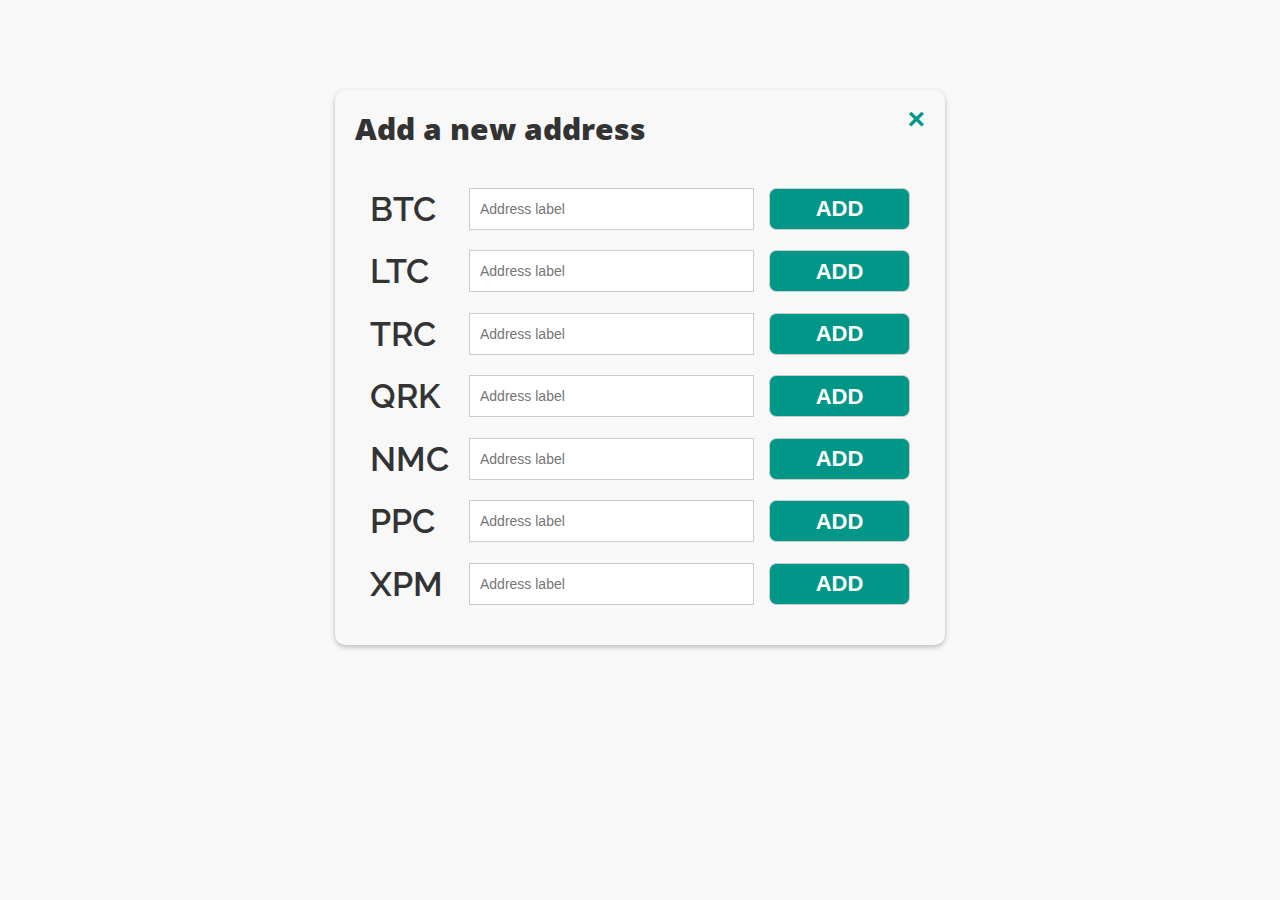
<file: send/popups/new_coin_popup.html>
<!DOCTYPE html>
<html>
	<head>
		<link rel="stylesheet" href="../../css/style.css">
		<link rel="stylesheet" href="../../bootstrap/css/bootstrap.css">
		<link href='http://fonts.googleapis.com/css?family=Open+Sans:300,400,700,800' rel='stylesheet' type='text/css'>
		<link href='http://fonts.googleapis.com/css?family=Raleway:400,500,600,800,900' rel='stylesheet' type='text/css'>
		<meta charset="UTF-8">
		<script src="https://ajax.googleapis.com/ajax/libs/jquery/2.1.3/jquery.min.js"></script>
		<script src="../../bootstrap/js/bootstrap.js"></script>
	</head>
	<body>
		<div class="container">
			<div class="row">
				<div class="col-md-6 col-md-push-3 popup">
					<div class="row pophead">
						<button type="button" class="close" data-dismiss="modal" aria-label="Close"><span aria-hidden="true">×</span></button>
						<h2>Add a new address</h2>
					</div>
					<div class="row popbody">
						<form>
							<div class="control">
								<h3>
									BTC
								</h3><input type="text" name="label" placeholder="Address label"><div class="actions">
									<input type="submit" value="add" class="subutton">
								</div>
							</div>
							<div class="control">
								<h3>
									LTC
								</h3><input type="text" name="label" placeholder="Address label"><div class="actions">
									<input type="submit" value="add" class="subutton">
								</div>
							</div>
							<div class="control">
								<h3>
									TRC
								</h3><input type="text" name="label" placeholder="Address label"><div class="actions">
									<input type="submit" value="add" class="subutton">
								</div>
							</div>
							<div class="control">
								<h3>
									QRK
								</h3><input type="text" name="label" placeholder="Address label"><div class="actions">
									<input type="submit" value="add" class="subutton">
								</div>
							</div>
							<div class="control">
								<h3>
									NMC
								</h3><input type="text" name="label" placeholder="Address label"><div class="actions">
									<input type="submit" value="add" class="subutton">
								</div>
							</div>
							<div class="control">
								<h3>
									PPC
								</h3><input type="text" name="label" placeholder="Address label"><div class="actions">
									<input type="submit" value="add" class="subutton">
								</div>
							</div>
							<div class="control">
								<h3>
									XPM
								</h3><input type="text" name="label" placeholder="Address label"><div class="actions">
									<input type="submit" value="add" class="subutton">
								</div>
							</div>
						</form>
					</div>
				</div>
			</div>
		</div>
	</body>
</html>
</file>
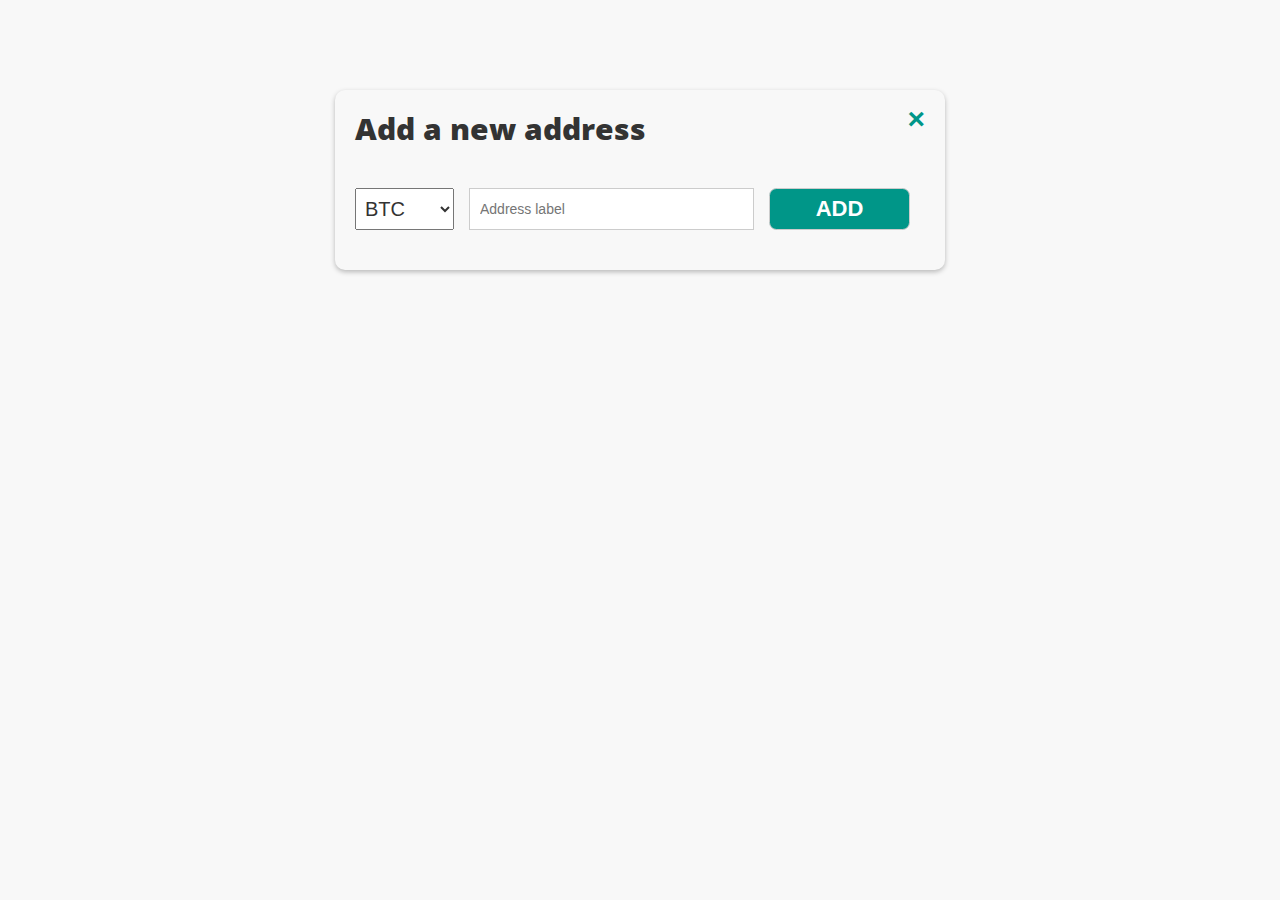
<file: send/popups/new_coin_popup_select.html>
<!DOCTYPE html>
<html>
	<head>
		<link rel="stylesheet" href="../../css/style.css">
		<link rel="stylesheet" href="../../bootstrap/css/bootstrap.css">
		<link href='http://fonts.googleapis.com/css?family=Open+Sans:300,400,700,800' rel='stylesheet' type='text/css'>
		<link href='http://fonts.googleapis.com/css?family=Raleway:400,500,600,800,900' rel='stylesheet' type='text/css'>
		<meta charset="UTF-8">
		<script src="https://ajax.googleapis.com/ajax/libs/jquery/2.1.3/jquery.min.js"></script>
		<script src="../../bootstrap/js/bootstrap.js"></script>
	</head>
	<body>
		<div class="container">
			<div class="row">
				<div class="col-md-6 col-md-push-3 popup">
					<div class="row pophead">
						<button type="button" class="close" data-dismiss="modal" aria-label="Close"><span aria-hidden="true">×</span></button>
						<h2>Add a new address</h2>
					</div>
					<div class="row popbody">
						<form>
							<div class="control">
								<div class="selecthold">
									<select name="coin">
										<option value="BTC">BTC</option>
										<option value="LTC">LTC</option>
										<option value="TRC">TRC</option>
										<option value="QRK">QRK</option>
										<option value="NMC">NMC</option>
										<option value="PPC">PPC</option>
										<option value="XPM">XPM</option>
									</select>
								</div><input type="text" name="label" placeholder="Address label"><div class="actions">
									<input type="submit" value="add" class="subutton">
								</div>
							</div>
						</form>
					</div>
				</div>
			</div>
		</div>
	</body>
</html>
</file>
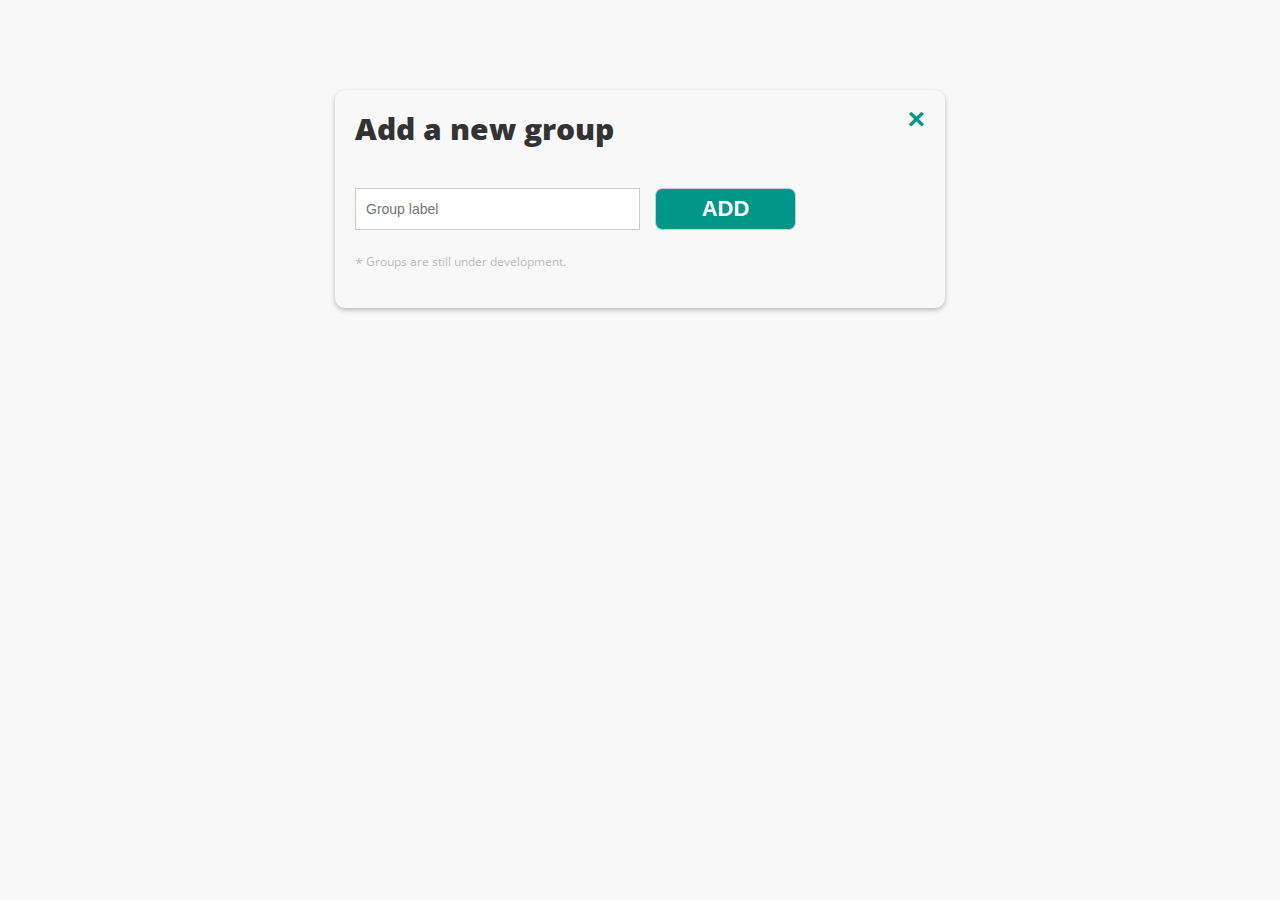
<file: send/popups/new_group_popup.html>
<!DOCTYPE html>
<html>
	<head>
		<link rel="stylesheet" href="../../css/style.css">
		<link rel="stylesheet" href="../../bootstrap/css/bootstrap.css">
		<link href='http://fonts.googleapis.com/css?family=Open+Sans:300,400,700,800' rel='stylesheet' type='text/css'>
		<link href='http://fonts.googleapis.com/css?family=Raleway:400,500,600,800,900' rel='stylesheet' type='text/css'>
		<meta charset="UTF-8">
		<script src="https://ajax.googleapis.com/ajax/libs/jquery/2.1.3/jquery.min.js"></script>
		<script src="../../bootstrap/js/bootstrap.js"></script>
	</head>
	<body>
		<div class="container">
			<div class="row">
				<div class="col-md-6 col-md-push-3 popup">
					<div class="row pophead">
						<button type="button" class="close" data-dismiss="modal" aria-label="Close"><span aria-hidden="true">×</span></button>
						<h2>Add a new group</h2>
					</div>
					<div class="row popbody">
						<form>
							<div class="control">
									<input type="text" name="label" placeholder="Group label"><div class="actions">
									<input type="submit" value="add" class="subutton">
								</div>
							</div>
						</form>
						<p><span>*</span> Groups are still under development.</p>
					</div>
				</div>
			</div>
		</div>
	</body>
</html>
</file>
<file: css/style.css>
/* General */
* {
  vertical-align: top; }

body {
  background-color: #f8f8f8 !important;
  color: #373737;
  /* Header and navigation */
  /* Footer */
  /* Landing */
  /* Sign up and signup */
  /* Wallet */
  /* Send */
  /* Popups */
  /* Merchant */
  /* About us */
  /* FAQ */ }
  body h2 {
    font-family: "Open Sans", sans-serif !important; }
  body h1, body h2 {
    font-weight: 800; }
  body h3, body h4, body h5, body h6 {
    font-weight: 600; }
  body h1, body h2, body h3, body h4, body h5, body h6 {
    font-family: "Raleway", sans-serif;
    line-height: 125%; }
  body a {
    text-decoration: none !important;
    color: inherit !important;
    font-family: "Raleway", sans-serif; }
  body p {
    font-family: "Open Sans", sans-serif !important;
    font-size: 16px;
    line-height: 200%; }
  body ul {
    list-style: none;
    padding-left: 0; }
  body hr {
    margin: 0;
    border-color: #ddd; }
  body .section-block {
    padding: 90px 0; }
    body .section-block .container {
      width: 100%;
      margin: 0;
      padding: 0;
      z-index: 1; }
      body .section-block .container .row {
        margin: 0 !important;
        padding: 0 30px; }
        body .section-block .container .row h1 {
          font-weight: 900;
          font-size: 45px;
          margin: 0; }
        body .section-block .container .row h2 {
          margin: 20px 0;
          font-family: "Open Sans", sans-serif !important; }
  body .highlight {
    border: solid rgba(0, 0, 0, 0.075);
    border-width: 1px 0;
    background: rgba(33, 126, 170, 0.15); }
  body .fade-in-up {
    -webkit-animation: in 0.8s linear 0s 1;
    -moz-animation: in 0.8s linear 0s 1;
    -o-animation: in 0.8s linear 0s 1;
    animation: in 0.8s linear 0s 1; }
  body .logo {
    width: 50px;
    height: 50px; }
  body .centered {
    margin: auto; }
  body .subutton {
    display: block;
    text-align: center;
    padding: 1.3% 2.6%;
    border-radius: 7.5px;
    background: #009688;
    font-size: 22px;
    font-weight: 600;
    text-transform: uppercase;
    color: #fff !important;
    transition: all .15s; }
  body .subutton:hover {
    background: #008275 !important;
    transition: all .15s; }
  body header {
    background: #217eaa;
    min-height: 85px;
    padding: 20px 0 15px;
    width: 100% !important;
    display: inline-block;
    position: absolute;
    top: 0;
    left: 0;
    z-index: 2;
    transition: all .15s; }
    body header nav {
      padding: 0 20px; }
      body header nav a {
        padding: 10px 15px;
        width: 100%;
        height: 100%;
        display: inline-block; }
      body header nav h1 {
        height: 100%;
        display: inline-block;
        margin: 0;
        font-size: 42px;
        line-height: 100%;
        color: #fff; }
        body header nav h1 a {
          padding: 0 15px !important; }
      body header nav ul.mainnav, body header nav ul.secnav {
        margin: 0 !important;
        display: inline-block;
        letter-spacing: 0.75px;
        transition: all .6s; }
        body header nav ul.mainnav li, body header nav ul.secnav li {
          display: inline-block;
          font-size: 17px;
          font-weight: 800;
          margin: 0;
          height: 100%; }
          body header nav ul.mainnav li a, body header nav ul.secnav li a {
            text-transform: uppercase;
            position: relative;
            width: 100%;
            transition: all .3s; }
          body header nav ul.mainnav li a:before, body header nav ul.secnav li a:before {
            width: 0;
            height: 2px;
            background: #4fc3f7;
            content: '';
            position: absolute;
            display: block;
            bottom: -1px;
            left: 0;
            transition: all .3s; }
          body header nav ul.mainnav li a:hover, body header nav ul.secnav li a:hover {
            transition: all .3s;
            color: #4fc3f7 !important; }
          body header nav ul.mainnav li a:hover:before, body header nav ul.secnav li a:hover:before {
            width: 100%; }
      body header nav ul.secnav {
        float: right; }
        body header nav ul.secnav .signup {
          border: 3px solid white;
          transition: all .3s;
          color: #fff !important; }
        body header nav ul.secnav .signup:before {
          width: 0 !important; }
        body header nav ul.secnav .signup:hover {
          border-color: #4fc3f7;
          transition: all .3s; }
      body header nav .hambutton {
        width: 0;
        height: 0;
        background: rgba(0, 0, 0, 0.1);
        display: none;
        visibility: hidden;
        position: absolute;
        top: 0;
        right: 0;
        cursor: pointer; }
        body header nav .hambutton .linecont {
          width: 45px;
          height: 45px;
          margin: 20px;
          position: relative; }
          body header nav .hambutton .linecont .line {
            transition: all .3s;
            display: block;
            position: absolute;
            background: #fff;
            height: 5px;
            width: 100%; }
          body header nav .hambutton .linecont .top {
            top: 0; }
          body header nav .hambutton .linecont .mid {
            top: 20px; }
          body header nav .hambutton .linecont .bot {
            top: 40px; }
      body header nav .openmenu {
        visibility: visible !important;
        max-height: 300px !important;
        transition: all .6s; }
        body header nav .openmenu .linecont .top {
          top: 20px;
          transform: rotate(-45deg); }
        body header nav .openmenu .linecont .mid {
          visibility: hidden;
          width: 0; }
        body header nav .openmenu .linecont .bot {
          top: 20px;
          transform: rotate(45deg); }
  body footer {
    height: 250px;
    padding: 40px !important; }
    body footer .container {
      height: 100%; }
      body footer .container .row.footlogo {
        padding: 80px 0 60px; }
        body footer .container .row.footlogo div {
          text-align: center; }
          body footer .container .row.footlogo div img {
            margin: 0;
            width: 140px; }
          body footer .container .row.footlogo div p {
            font-family: "Open Sans", sans-serif !important;
            font-weight: 400; }
      body footer .container .row.footlinks {
        text-align: center;
        font-size: 17px; }
        body footer .container .row.footlinks a {
          display: inline-block;
          padding: 10px 30px !important; }
        body footer .container .row.footlinks a:hover {
          color: #009688 !important; }
  body .intro {
    background-color: #217eaa;
    height: 500px;
    text-align: center;
    box-shadow: 0 2px 5px rgba(0, 0, 0, 0.26); }
    body .intro #quote {
      padding: 180px 0 153px; }
      body .intro #quote .text h1 {
        font-weight: 700;
        color: #fff;
        font-size: 45px; }
      body .intro #quote .text p {
        font-size: 24px;
        margin: 10px 0;
        line-height: 150%; }
  body section#explanations .row {
    width: 100%;
    min-height: 65%;
    text-align: center; }
    body section#explanations .row h1 {
      margin-bottom: 60px;
      color: #222; }
    body section#explanations .row div {
      padding: 0 50px; }
  body section#breaker {
    background: #009688; }
    body section#breaker p {
      text-align: center;
      margin: 0; }
  body section#features .row {
    padding-top: 60px; }
    body section#features .row h3 {
      margin-bottom: 24px;
      color: #009688; }
    body section#features .row img {
      width: 100%; }
  body section#features .row:first-child {
    padding-top: 0; }
  body section#startnow {
    width: 100%;
    letter-spacing: 0.75px; }
    body section#startnow h2 {
      margin: 0;
      margin-bottom: 40px;
      text-align: center; }
    body section#startnow a {
      width: 180px; }
  body section#signup, body section#signin {
    padding: 120px 0 0 0; }
    body section#signup .container .row a, body section#signin .container .row a {
      color: #217eaa !important; }
    body section#signup .container .row a:hover, body section#signin .container .row a:hover {
      text-decoration: underline; }
    body section#signup .container .row .account-form, body section#signin .container .row .account-form {
      padding: 15px 20px;
      border-width: 1px; }
      body section#signup .container .row .account-form h2, body section#signin .container .row .account-form h2 {
        margin: 0 0 20px;
        font-weight: 600; }
      body section#signup .container .row .account-form form .formgroup, body section#signin .container .row .account-form form .formgroup {
        padding: 0 5%; }
        body section#signup .container .row .account-form form .formgroup input, body section#signin .container .row .account-form form .formgroup input {
          padding: 10px;
          border: 1px solid #ccc;
          outline: none;
          transition: border-width .3s; }
        body section#signup .container .row .account-form form .formgroup input:focus, body section#signin .container .row .account-form form .formgroup input:focus {
          border-bottom-color: #4fc3f7;
          border-bottom-width: 3px;
          transition: border-width .3s; }
        body section#signup .container .row .account-form form .formgroup .control input, body section#signin .container .row .account-form form .formgroup .control input {
          width: 100% !important;
          height: 42px; }
        body section#signup .container .row .account-form form .formgroup .control, body section#signin .container .row .account-form form .formgroup .control {
          padding: 0 0 20px; }
        body section#signup .container .row .account-form form .formgroup .firstname, body section#signin .container .row .account-form form .formgroup .firstname {
          margin-right: 4%; }
        body section#signup .container .row .account-form form .formgroup .firstname, body section#signup .container .row .account-form form .formgroup .lastname, body section#signin .container .row .account-form form .formgroup .firstname, body section#signin .container .row .account-form form .formgroup .lastname {
          width: 48% !important;
          display: inline-block;
          padding-bottom: 20px; }
        body section#signup .container .row .account-form form .formgroup .firstname input, body section#signup .container .row .account-form form .formgroup .lastname input, body section#signin .container .row .account-form form .formgroup .firstname input, body section#signin .container .row .account-form form .formgroup .lastname input {
          width: 100%;
          height: 42px; }
        body section#signup .container .row .account-form form .formgroup .terms, body section#signin .container .row .account-form form .formgroup .terms {
          padding: 2% 0; }
          body section#signup .container .row .account-form form .formgroup .terms input, body section#signin .container .row .account-form form .formgroup .terms input {
            margin: 5px 10px !important; }
          body section#signup .container .row .account-form form .formgroup .terms p, body section#signin .container .row .account-form form .formgroup .terms p {
            font-size: 12px !important;
            margin: 0;
            display: inline-block; }
        body section#signup .container .row .account-form form .formgroup .actions, body section#signin .container .row .account-form form .formgroup .actions {
          padding: 5% 10%; }
          body section#signup .container .row .account-form form .formgroup .actions input, body section#signin .container .row .account-form form .formgroup .actions input {
            width: 100%;
            background: #009688; }
      body section#signup .container .row .account-form form .subutton, body section#signin .container .row .account-form form .subutton {
        padding: 20px 40px !important; }
    body section#signup .container .row .account-extra, body section#signin .container .row .account-extra {
      padding-top: 20px; }
      body section#signup .container .row .account-extra p, body section#signin .container .row .account-extra p {
        font-size: 15px !important;
        display: inline-block;
        color: #999 !important; }
  body section#balance {
    padding-top: 120px; }
    body section#balance .container {
      padding: 45px; }
      body section#balance .container h1 {
        line-height: 75%;
        margin: 3.5px 0 0; }
      body section#balance .container h1, body section#balance .container h3 {
        display: inline-block; }
      body section#balance .container .row .balance {
        text-align: center; }
        body section#balance .container .row .balance .maintenance {
          background: url(../img/wrench.png) no-repeat;
          background-size: 50px 50px;
          background-position: center 0;
          padding-top: 50px;
          color: #F44336; }
        body section#balance .container .row .balance .maintenance2 {
          background: url(../img/wrench.png) no-repeat;
          background-size: 37px 37px;
          background-position: center 0;
          padding-top: 42px;
          color: #F44336; }
      body section#balance .container .coin-head {
        color: #999;
        padding-top: 30px;
        padding-bottom: 30px; }
        body section#balance .container .coin-head h3 {
          margin: 20px 0 0;
          color: #999; }
      body section#balance .container .coin {
        padding-top: 20px;
        min-height: 40px; }
        body section#balance .container .coin div img {
          width: 40px;
          margin-right: 10px; }
        body section#balance .container .coin div p {
          margin: 4px 0;
          font-size: 14px; }
        body section#balance .container .coin div a {
          font-size: 20px;
          background: #4fc3f7;
          padding: 10% !important; }
        body section#balance .container .coin div a:hover {
          background: #1CB4F4 !important; }
        body section#balance .container .coin div .address {
          word-break: break-all; }
        body section#balance .container .coin .labelname h1 {
          width: 0;
          visibility: hidden;
          display: none; }
  body section#walletgroups {
    background: #4fc3f7;
    padding-bottom: 0 !important;
    margin-bottom: 90px; }
    body section#walletgroups .row h2 {
      color: white; }
    body section#walletgroups .row p a {
      padding-bottom: 5px;
      border-bottom: 1px solid;
      transition: all .15s; }
    body section#walletgroups .row p a:hover {
      color: #217eaa !important;
      border-color: #217eaa !important;
      transition: all .15s; }
    body section#walletgroups .row .preview {
      overflow: hidden; }
      body section#walletgroups .row .preview img {
        width: 100%; }
  body .contrbutton {
    display: inline-block;
    border-radius: 7.5px;
    font-size: 20px;
    margin-bottom: 20px; }
  body .refresh img, body .info img {
    width: 28px !important;
    margin-right: 0 !important;
    position: absolute;
    left: 10%;
    opacity: .4;
    transition: all .6s; }
  body .refresh img {
    left: 6.5%; }
  body .refresh:hover img {
    transform: rotate(360deg); }
  body section#send {
    padding-bottom: 0; }
    body section#send .container {
      padding: 35px 45px 0; }
      body section#send .container .row.sendbut {
        padding-bottom: 30px; }
      body section#send .container .row .refresh {
        margin-bottom: 0; }
      body section#send .container .row .backto {
        margin-bottom: 20px;
        font-size: 18px; }
      body section#send .container .row .backto:before {
        display: inline-block;
        content: '<';
        position: absolute;
        left: 0;
        top: -3px;
        font-size: 20px;
        font-weight: 600;
        color: #217eaa; }
      body section#send .container .row .backto:hover {
        color: #217eaa !important; }
      body section#send .container .row .left h2, body section#send .container .row .right h2 {
        margin: 0 0 22.5px 0; }
      body section#send .container .row .left {
        text-align: center; }
        body section#send .container .row .left a img {
          width: 30% !important;
          display: block;
          margin: auto;
          margin-bottom: 20px;
          opacity: .75;
          transition: all .6s; }
        body section#send .container .row .left a img:hover {
          opacity: 1;
          transition: all .6s; }
        body section#send .container .row .left .buttons a.qr {
          margin-right: 40px;
          font-size: 14px !important;
          padding: 1.3% 2.6%;
          display: inline-block; }
        body section#send .container .row .left .buttons a.subutton {
          background: #4fc3f7;
          width: 30%;
          padding: 3%;
          display: inline-block;
          font-size: 18px; }
        body section#send .container .row .left .buttons a.subutton:hover {
          background: #1CB4F4 !important; }
        body section#send .container .row .left p {
          color: #999;
          margin: 0 0 45px 0;
          font-weight: 600; }
          body section#send .container .row .left p span {
            color: #333;
            font-weight: 400; }
      body section#send .container .row .right h2 {
        text-align: center; }
      body section#send .container .row .right .controlgroup {
        margin-bottom: 40px; }
        body section#send .container .row .right .controlgroup label {
          padding: 6px 20px 16px 0;
          width: 100px;
          float: left;
          text-align: right; }
        body section#send .container .row .right .controlgroup .control {
          margin-left: 100px; }
          body section#send .container .row .right .controlgroup .control input {
            height: 42px; }
          body section#send .container .row .right .controlgroup .control input, body section#send .container .row .right .controlgroup .control textarea {
            padding: 10px;
            border: 1px solid #ccc;
            outline: none;
            transition: border-width .3s;
            width: 70%; }
          body section#send .container .row .right .controlgroup .control textarea {
            height: 100px; }
          body section#send .container .row .right .controlgroup .control input:focus, body section#send .container .row .right .controlgroup .control textarea:focus {
            border-bottom-color: #4fc3f7;
            border-bottom-width: 3px;
            transition: border-width .3s; }
          body section#send .container .row .right .controlgroup .control button.subutton {
            width: 40%;
            padding: 3% !important;
            border: 0px !important;
            outline: 0px !important; }
          body section#send .container .row .right .controlgroup .control .verification {
            width: 10px;
            height: 10px;
            display: inline-block;
            border-radius: 50%;
            margin: 15px;
            background-color: #ddd;
            transition: all .15s; }
          body section#send .container .row .right .controlgroup .control .right {
            background-color: #4CAF50;
            transition: all .15s; }
          body section#send .container .row .right .controlgroup .control .wrong {
            background-color: #F44336;
            transition: all .15s; }
      body section#send .container .row .right .amount .control input {
        width: 33%;
        position: relative;
        z-index: 1;
        padding-left: 50px;
        display: inline-block; }
      body section#send .container .row .right .amount .control p {
        position: absolute;
        display: inline-block;
        z-index: 2;
        margin: 7px;
        padding: 6px 4px;
        line-height: 1;
        color: #fff;
        background: #4fc3f7; }
      body section#send .container .row .right .amount .control input[name=amountcoin] {
        margin-right: 4% !important; }
  body .container {
    width: 100%;
    margin: 0;
    padding: 0;
    z-index: 1;
    margin-top: 90px; }
    body .container .row {
      margin: 0 !important;
      padding: 0 30px; }
      body .container .row .popup {
        padding: 0px;
        background: #f8f8f8;
        border-radius: 10px;
        box-shadow: 0 2px 5px rgba(0, 0, 0, 0.26); }
        body .container .row .popup .row {
          padding: 20px; }
        body .container .row .popup .pophead h2 {
          margin: 0;
          font-family: "Open Sans", sans-serif !important; }
        body .container .row .popup .pophead button.close {
          -webkit-appearance: none;
          padding: 0;
          cursor: pointer;
          background: transparent;
          border: 0; }
        body .container .row .popup .pophead .close {
          float: right;
          font-size: 30px;
          font-weight: bold;
          line-height: .6;
          color: #009688;
          opacity: 1;
          text-shadow: 0 0 0 transparent;
          transition: all .15s; }
        body .container .row .popup .pophead button.close:hover {
          color: #008275;
          transition: all .15s;
          transform: rotate(90deg); }
        body .container .row .popup .popbody form .control {
          padding-bottom: 20px;
          box-sizing: border-box; }
          body .container .row .popup .popbody form .control h3 {
            margin: 0;
            font-size: 34px;
            width: 20%;
            display: inline-block;
            padding: 0 15px; }
          body .container .row .popup .popbody form .control .selecthold {
            width: 20%;
            height: 42px;
            display: inline-block;
            padding-right: 15px; }
            body .container .row .popup .popbody form .control .selecthold select {
              width: 100%;
              height: 100%;
              padding: 0 5px;
              font-size: 20px; }
            body .container .row .popup .popbody form .control .selecthold select:focus {
              outline: -webkit-focus-ring-color auto 0px; }
          body .container .row .popup .popbody form .control input {
            height: 42px;
            padding: 10px;
            border: 1px solid #ccc;
            outline: none;
            transition: border-width .3s;
            width: 50%;
            display: inline-block; }
          body .container .row .popup .popbody form .control input:focus {
            border-bottom-color: #4fc3f7;
            border-bottom-width: 3px;
            transition: border-width .3s; }
          body .container .row .popup .popbody form .control .actions {
            width: 30%;
            height: 42px;
            padding: 0 15px;
            display: inline-block; }
            body .container .row .popup .popbody form .control .actions .subutton {
              padding: 4.5px;
              width: 100%; }
        body .container .row .popup .popbody p {
          font-size: 12px;
          color: #bbb; }
          body .container .row .popup .popbody p span {
            line-height: 200%;
            font-size: 14px; }
  body section#faq .container .row {
    margin: 0 30px !important;
    padding: 30px 0;
    border-bottom: 1px solid #E7E7E7; }
    body section#faq .container .row div {
      padding: 0 30px; }
      body section#faq .container .row div h3 {
        color: #009688 !important;
        margin: 0 0 30px; }
      body section#faq .container .row div p {
        position: relative; }
      body section#faq .container .row div p:before {
        width: 75%;
        height: 1px;
        background: #4fc3f7;
        display: block;
        position: absolute;
        top: -15px;
        content: ''; }
      body section#faq .container .row div a {
        color: #009688 !important; }

/* Medias */
@media (max-width: 1200px) {
  .container {
    padding: 45px 0 !important; }

  body section#explanations .row div {
    margin-bottom: 60px;
    padding: 0 !important; }
  body section#faq .row {
    border-bottom: 0 !important;
    padding: 0 !important; }
    body section#faq .row h1 {
      margin-bottom: 30px !important; }
    body section#faq .row div {
      padding: 30px !important; }
  body section#balance .contrbutton {
    margin-bottom: 40px; }
  body section#send .subutton {
    margin: 20px 0 0 0; }
  body .subutton {
    padding: 3% 2.6% !important; } }
@media (max-width: 992px) {
  body {
    /* Menu modifiers for mobile */ }
    body section#balance .labelname h1 {
      width: 95% !important;
      visibility: visible !important;
      display: inline-block !important;
      font-size: 20px;
      color: #217eaa;
      margin-top: 5px;
      text-align: right; }
    body section#send .row {
      padding: 0; }
      body section#send .row .left {
        margin-bottom: 90px; }
      body section#send .row .right {
        border: solid rgba(0, 0, 0, 0.075);
        border-width: 1px 0;
        background: rgba(33, 126, 170, 0.15); }
      body section#send .row .left, body section#send .row .right {
        padding: 15px 45px; }
      body section#send .row .amount {
        margin-bottom: 80px !important; }
      body section#send .row .control input[name=address] {
        width: 90% !important; }
      body section#send .row .control input[name=amountcoin], body section#send .row .control input[name=amounteur] {
        width: 43% !important; }
      body section#send .row .control button {
        width: 90% !important; }
    body section#send .row.sendbut {
      padding: 0 45px 45px; }
      body section#send .row.sendbut .backto {
        font-size: 22px !important;
        padding-left: 25px; }
      body section#send .row.sendbut .backto:before {
        top: -12px !important;
        font-size: 34px !important; }
    body section#send h2, body section#transactions h2 {
      font-size: 40px; }
    body header {
      padding-bottom: 0 !important; }
      body header nav {
        padding: 0 !important; }
        body header nav ul.mainnav, body header nav ul.secnav {
          display: block !important;
          height: auto;
          max-height: 0;
          text-align: center;
          background: rgba(0, 0, 0, 0.1);
          transition: max-height .6s, border-width .6s;
          overflow: hidden; }
          body header nav ul.mainnav li, body header nav ul.secnav li {
            display: block !important;
            margin: 0 35% !important;
            font-size: 24px !important; }
        body header nav ul.mainnav {
          margin-top: 15px !important; }
          body header nav ul.mainnav li:first-child {
            padding-top: 13px; }
          body header nav ul.mainnav li:last-child {
            padding-bottom: 15px; }
        body header nav ul.secnav {
          width: 100%;
          border-bottom: 0px solid rgba(0, 0, 0, 0.1); }
          body header nav ul.secnav li:last-child {
            padding-bottom: 26px; }
        body header nav ul.secnav.openmenu {
          border-bottom: 5px solid rgba(0, 0, 0, 0.1);
          transition: all .6s; }
        body header nav .hambutton {
          visibility: visible;
          display: block;
          width: 85px;
          height: 85px; } }
@media (max-width: 768px) {
  body header nav ul.mainnav li, body header nav ul.secnav li {
    margin: 0 25% !important; } }
/* Animations */
@-webkit-keyframes in {
  0% {
    opacity: 0;
    transform: translateY(30px); }
  100% {
    opacity: 1;
    transform: translateY(0px); } }
@-moz-keyframes in {
  0% {
    opacity: 0;
    transform: translateY(30px); }
  100% {
    opacity: 1;
    transform: translateY(0px); } }
@-o-keyframes in {
  0% {
    opacity: 0;
    transform: translateY(30px); }
  100% {
    opacity: 1;
    transform: translateY(0px); } }
@keyframes in {
  0% {
    opacity: 0;
    transform: translateY(30px); }
  100% {
    opacity: 1;
    transform: translateY(0px); } }

/*# sourceMappingURL=style.css.map */
</file>
